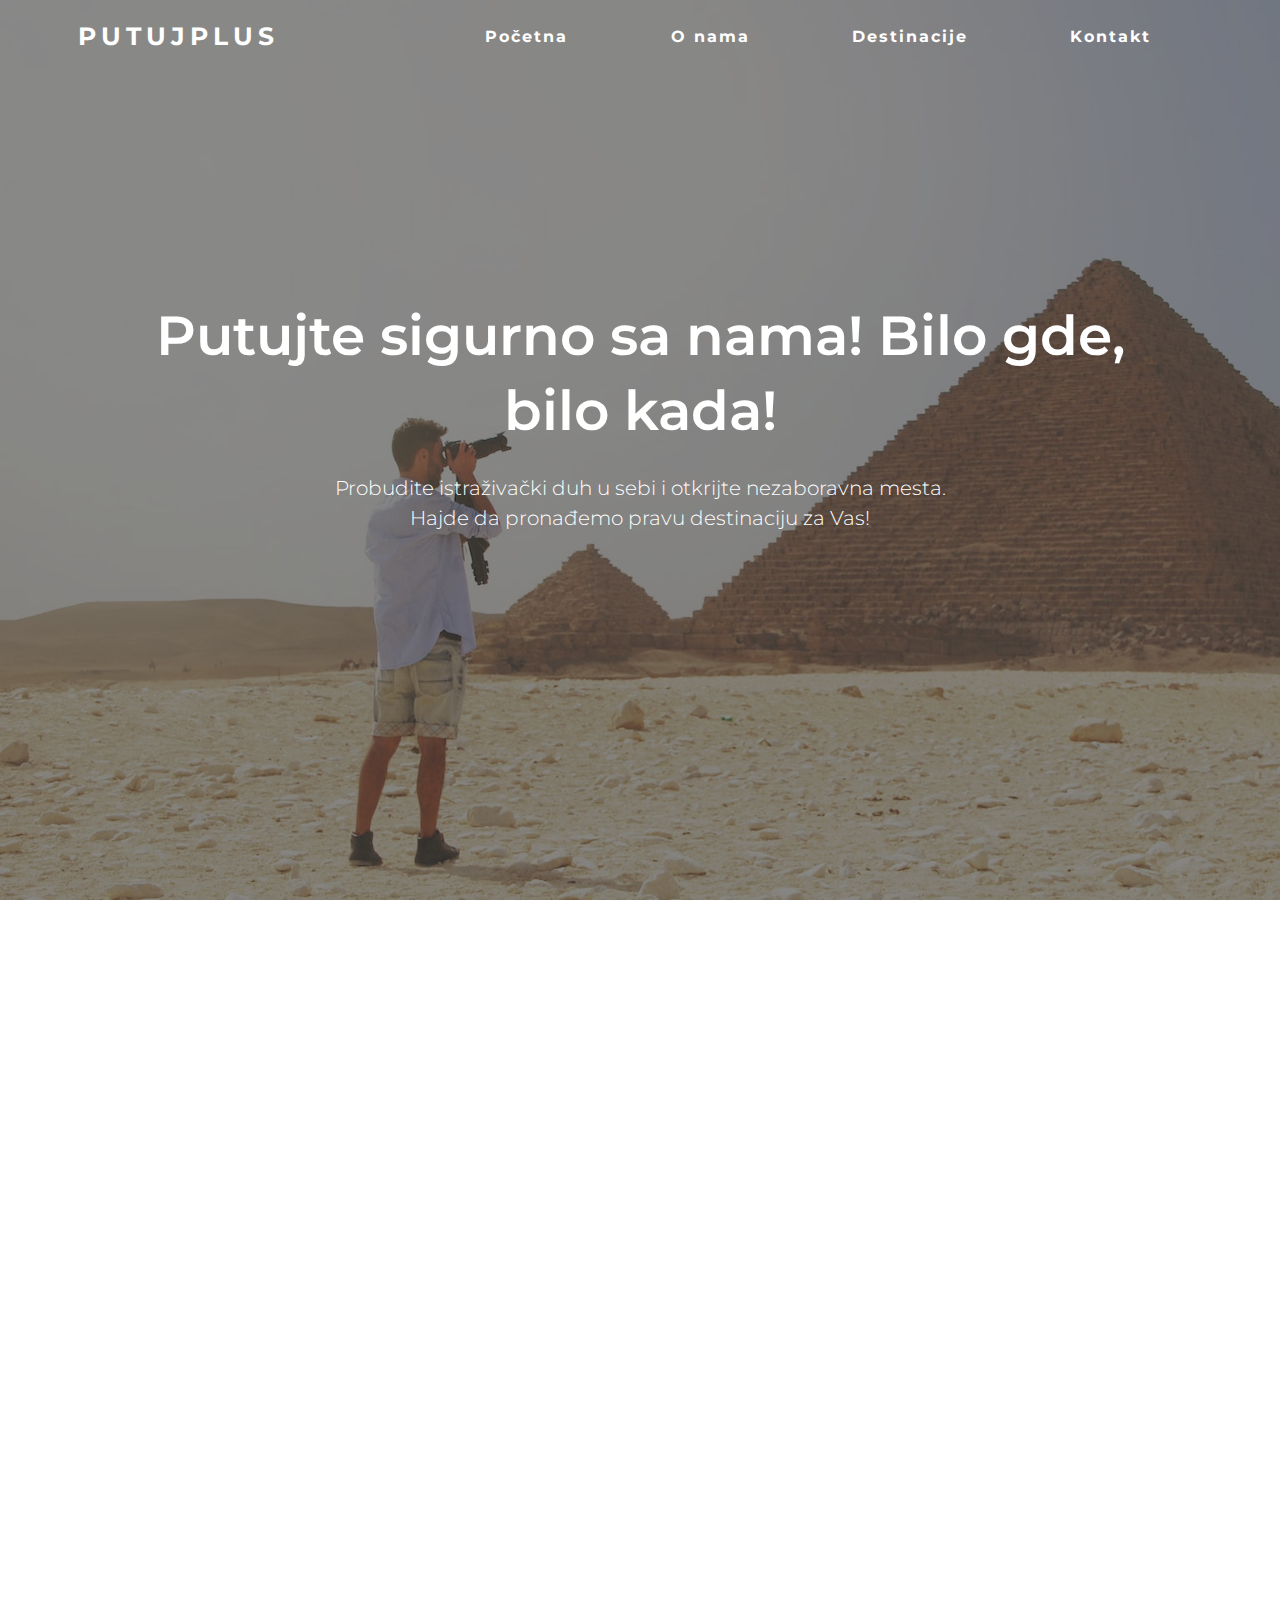
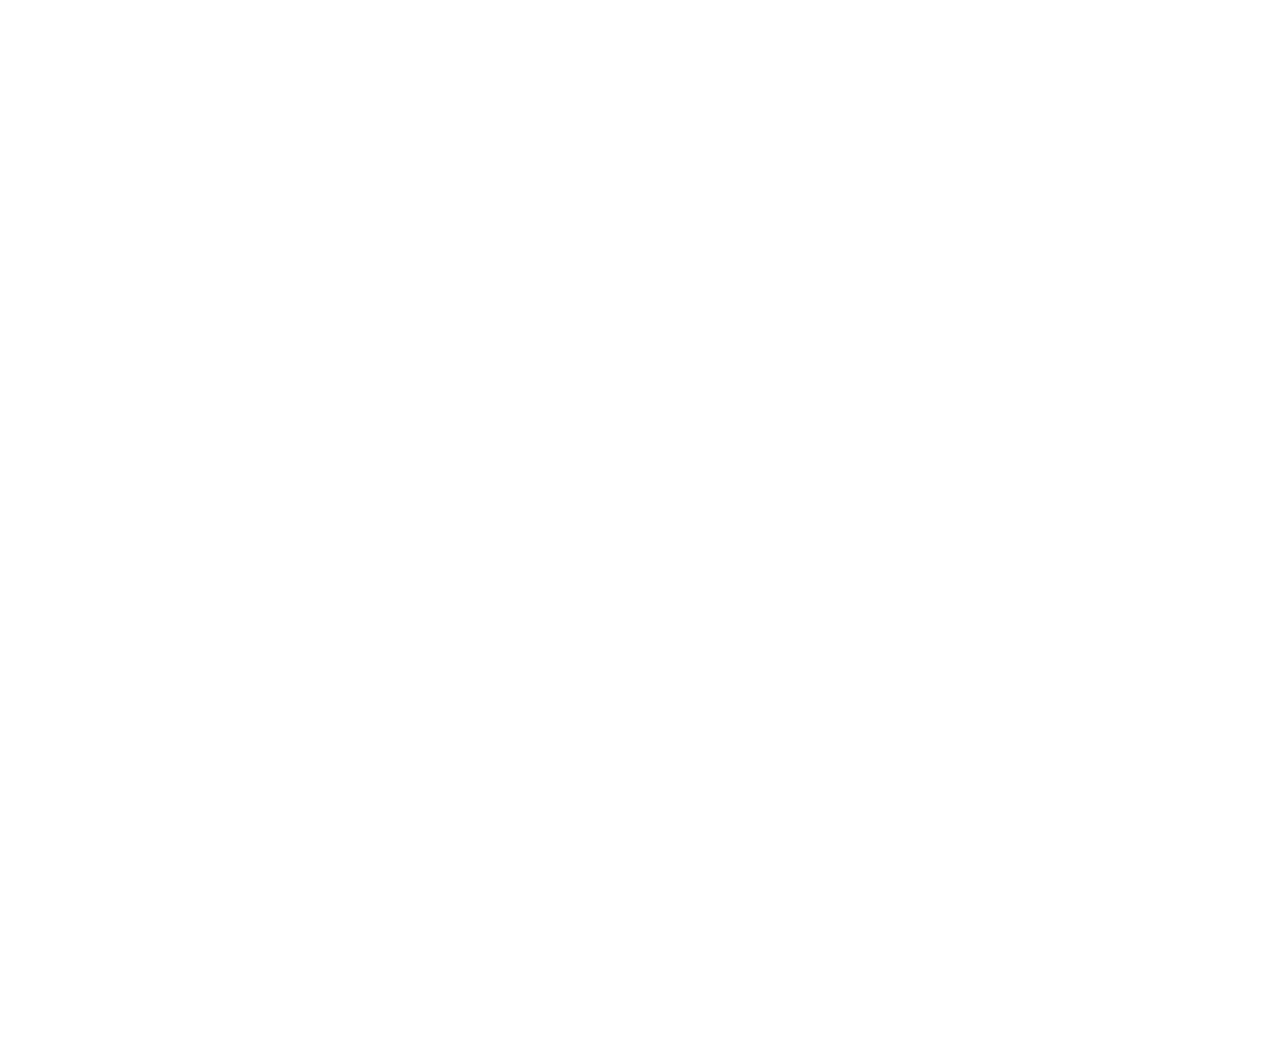
<file: index.html>
<!DOCTYPE html>
<html lang="en">
  <head>
    <meta charset="UTF-8" />
    <meta name="viewport" content="width=device-width, initial-scale=1.0" />
    <link rel="stylesheet" href="styles/glavni.css" />
    <link rel="stylesheet" href="styles/index.css" />
    <link rel="stylesheet" href="styles/mobile-devices.css" />
    <title>PutujPlus</title>
  </head>
  <body>
    <div class="landing">
      <nav>
        <div class="logo">
          <h4>PutujPlus</h4>
        </div>
        <ul class="nav-linkovi">
          <li><a href="index.html">Početna</a></li>
          <li><a href="onama.html">O nama</a></li>
          <li><a href="destinacije.html">Destinacije</a></li>
          <li><a href="kontakt.html">Kontakt</a></li>
        </ul>
        <div class="burger">
          <div class="line1"></div>
          <div class="line2"></div>
          <div class="line3"></div>
        </div>
      </nav>
      <div class="naslovi">
        <h1>
          Putujte sigurno sa nama! Bilo gde,<br class="br-active" />
          bilo kada!
        </h1>
        <h4>
          Probudite istraživački duh u sebi i otkrijte nezaboravna mesta.
          <br />Hajde da pronađemo pravu destinaciju za Vas!
        </h4>
      </div>
    </div>

    <div class="razlozi">
      <div class="naslovi">
        <h4>Posebne pogodnosti</h4>
        <h1>Pridružite nam se odmah</h1>
      </div>
      <div class="sadrzaj">
        <div class="sekcije">
          <div class="sekcija">
            <h3 id="prvi">01</h3>
            <h4>Najbolje ponude</h4>
            <h5>
              Iskoristite svaki trenutak s našim ekskluzivnim ponudama -
              putovanja iz snova po pristupačnim cenama!
            </h5>
          </div>
          <div class="sekcija">
            <h3 id="drugi">02</h3>
            <h4>Sigurnost na prvom mestu</h4>
            <h5>
              Vaša bezbednost je naš prioritet. Putujte sa mirnim srcem, uz našu
              posvećenost pružanju sigurnog i bezbrižnog iskustva.
            </h5>
          </div>
          <div class="sekcija">
            <h3 id="treci">03</h3>
            <h4>Putujte sa stilom</h4>
            <h5>
              Naša paleta luksuznih usluga omogućava vam da putujete sa stilom i
              otkrijete svet na jedinstven način.
            </h5>
          </div>
        </div>
        <div>
          <img src="slike/razlozi/razlozi2.jpg" id="druga" />
          <img src="slike/razlozi/razlozi1.jpg" id="prva" />
        </div>
      </div>
    </div>

    <div class="iskazi">
      <h1>Šta naši putnici kažu</h1>
      <div class="sekcije">
        <div class="sekcija">
          <div class="gore">
            <div class="slika">
              <img src="slike/putnici/putnik1.jpg" />
              <svg
                class="w-6 h-6 text-gray-800 dark:text-white"
                aria-hidden="true"
                xmlns="http://www.w3.org/2000/svg"
                fill="currentColor"
                viewBox="0 0 18 14"
              >
                <path
                  d="M6 0H2a2 2 0 0 0-2 2v4a2 2 0 0 0 2 2h4v1a3 3 0 0 1-3 3H2a1 1 0 0 0 0 2h1a5.006 5.006 0 0 0 5-5V2a2 2 0 0 0-2-2Zm10 0h-4a2 2 0 0 0-2 2v4a2 2 0 0 0 2 2h4v1a3 3 0 0 1-3 3h-1a1 1 0 0 0 0 2h1a5.006 5.006 0 0 0 5-5V2a2 2 0 0 0-2-2Z"
                />
              </svg>
            </div>
            <div class="podaci">
              <h4>Marko Jovanović</h4>
              <h5>Novi Sad</h5>
            </div>
          </div>
          <div class="dole">
            <p>
              Želim vam se zahvaliti na izuzetnom iskustvu koje sam imao tokom
              nedavne posete Egiptu organizovane preko vaše agencije. Vaša
              pažljiva organizacija, profesionalnost i predanost pružile su mi
              nezaboravno putovanje.
            </p>
          </div>
        </div>
        <div class="sekcija">
          <div class="gore">
            <div class="slika">
              <img src="slike/putnici/putnik2.jpg" />
              <svg
                class="w-6 h-6 text-gray-800 dark:text-white"
                aria-hidden="true"
                xmlns="http://www.w3.org/2000/svg"
                fill="currentColor"
                viewBox="0 0 18 14"
              >
                <path
                  d="M6 0H2a2 2 0 0 0-2 2v4a2 2 0 0 0 2 2h4v1a3 3 0 0 1-3 3H2a1 1 0 0 0 0 2h1a5.006 5.006 0 0 0 5-5V2a2 2 0 0 0-2-2Zm10 0h-4a2 2 0 0 0-2 2v4a2 2 0 0 0 2 2h4v1a3 3 0 0 1-3 3h-1a1 1 0 0 0 0 2h1a5.006 5.006 0 0 0 5-5V2a2 2 0 0 0-2-2Z"
                />
              </svg>
            </div>
            <div class="podaci">
              <h4>Stefan Petrovic</h4>
              <h5>Kraljevo</h5>
            </div>
          </div>
          <div class="dole">
            <p>
              Posebno bih pohvalio vašu sposobnost da prilagodite aranžmane
              prema individualnim potrebama putnika. Vaši preporučeni smeštaji,
              ture i aktivnosti bili su izvanredni. Omogućili su mi da potpuno
              uživam u lepotama Amsterdama.
            </p>
          </div>
        </div>
      </div>
    </div>

    <div class="futer">
      <h4>
        Istražite našu ponudu <br />
        <svg
          class="w-6 h-6 text-gray-800 dark:text-white"
          aria-hidden="true"
          xmlns="http://www.w3.org/2000/svg"
          fill="none"
          viewBox="0 0 20 19"
        >
          <path
            stroke="currentColor"
            stroke-linecap="round"
            stroke-linejoin="round"
            stroke-width="0.5"
            d="m9 12 5.419 3.871A1 1 0 0 0 16 15.057V2.943a1 1 0 0 0-1.581-.814L9 6m0 6V6m0 6H2a1 1 0 0 1-1-1V7a1 1 0 0 1 1-1h7m-5 6h3v5a1 1 0 0 1-1 1H5a1 1 0 0 1-1-1v-5Zm15-3a3 3 0 0 1-3 3V6a3 3 0 0 1 3 3Z"
          />
        </svg>
      </h4>
      <h5 id="futer-pasus">
        Hvala vam na poverenju koje ste nam ukazali i prilici da budemo deo
        vaših putničkih avantura. Naša misija je pružiti vam ne samo putovanje,
        već i iskustvo koje će obogatiti vaš život. Kontaktirajte nas za sledeću
        destinaciju na vašem putu otkrivanja sveta. Vaša sreća je naš uspeh.
        Putujte s nama!
      </h5>
      <div class="futer-dno">
        <div class="location">
          <h4>Kontakt</h4>
          <h5>Kneza Miloša 35, Beograd</h5>
          <h5>061/335-2478</h5>
        </div>
        <div class="social">
          <h4>Zapratite nas</h4>
          <div class="ikonice">
            <a href="https://www.facebook.com/login/">
              <svg
                class="w-6 h-6 text-gray-800 dark:text-white"
                aria-hidden="true"
                xmlns="http://www.w3.org/2000/svg"
                fill="currentColor"
                viewBox="0 0 8 19"
              >
                <path
                  fill-rule="evenodd"
                  d="M6.135 3H8V0H6.135a4.147 4.147 0 0 0-4.142 4.142V6H0v3h2v9.938h3V9h2.021l.592-3H5V3.591A.6.6 0 0 1 5.592 3h.543Z"
                  clip-rule="evenodd"
                />
              </svg>
            </a>
            <a href="https://twitter.com/i/flow/login">
              <svg
                class="w-6 h-6 text-gray-800 dark:text-white"
                aria-hidden="true"
                xmlns="http://www.w3.org/2000/svg"
                fill="none"
                viewBox="0 0 20 20"
              >
                <path
                  fill="currentColor"
                  d="M12.186 8.672 18.743.947h-2.927l-5.005 5.9-4.44-5.9H0l7.434 9.876-6.986 8.23h2.927l5.434-6.4 4.82 6.4H20L12.186 8.672Zm-2.267 2.671L8.544 9.515 3.2 2.42h2.2l4.312 5.719 1.375 1.828 5.731 7.613h-2.2l-4.699-6.237Z"
                />
              </svg>
            </a>
            <a href="https://accounts.google.com/login">
              <svg
                class="w-6 h-6 text-gray-800 dark:text-white"
                aria-hidden="true"
                xmlns="http://www.w3.org/2000/svg"
                fill="currentColor"
                viewBox="0 0 18 19"
              >
                <path
                  fill-rule="evenodd"
                  d="M8.842 18.083a8.8 8.8 0 0 1-8.65-8.948 8.841 8.841 0 0 1 8.8-8.652h.153a8.464 8.464 0 0 1 5.7 2.257l-2.193 2.038A5.27 5.27 0 0 0 9.09 3.4a5.882 5.882 0 0 0-.2 11.76h.124a5.091 5.091 0 0 0 5.248-4.057L14.3 11H9V8h8.34c.066.543.095 1.09.088 1.636-.086 5.053-3.463 8.449-8.4 8.449l-.186-.002Z"
                  clip-rule="evenodd"
                />
              </svg>
            </a>
          </div>
        </div>
      </div>
    </div>

    <script src="js/burger.js"></script>
  </body>
</html>
</file>
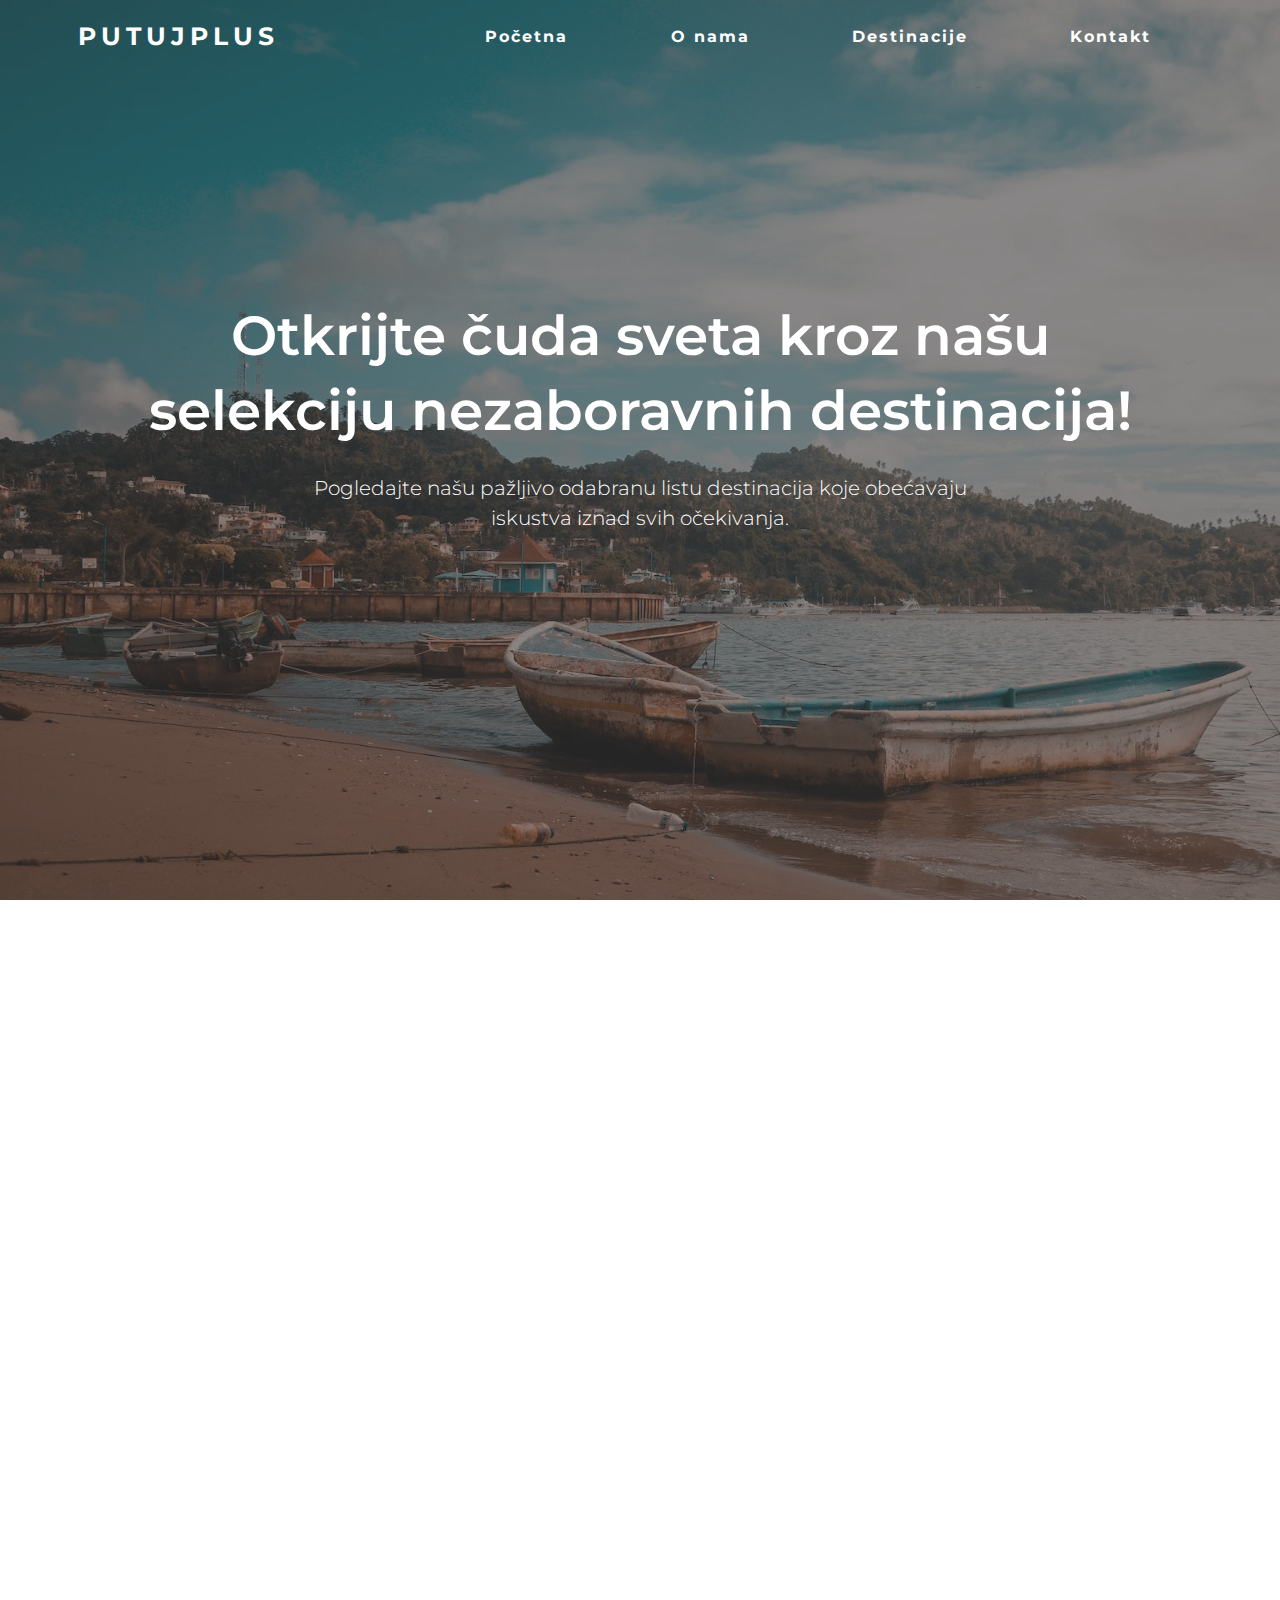
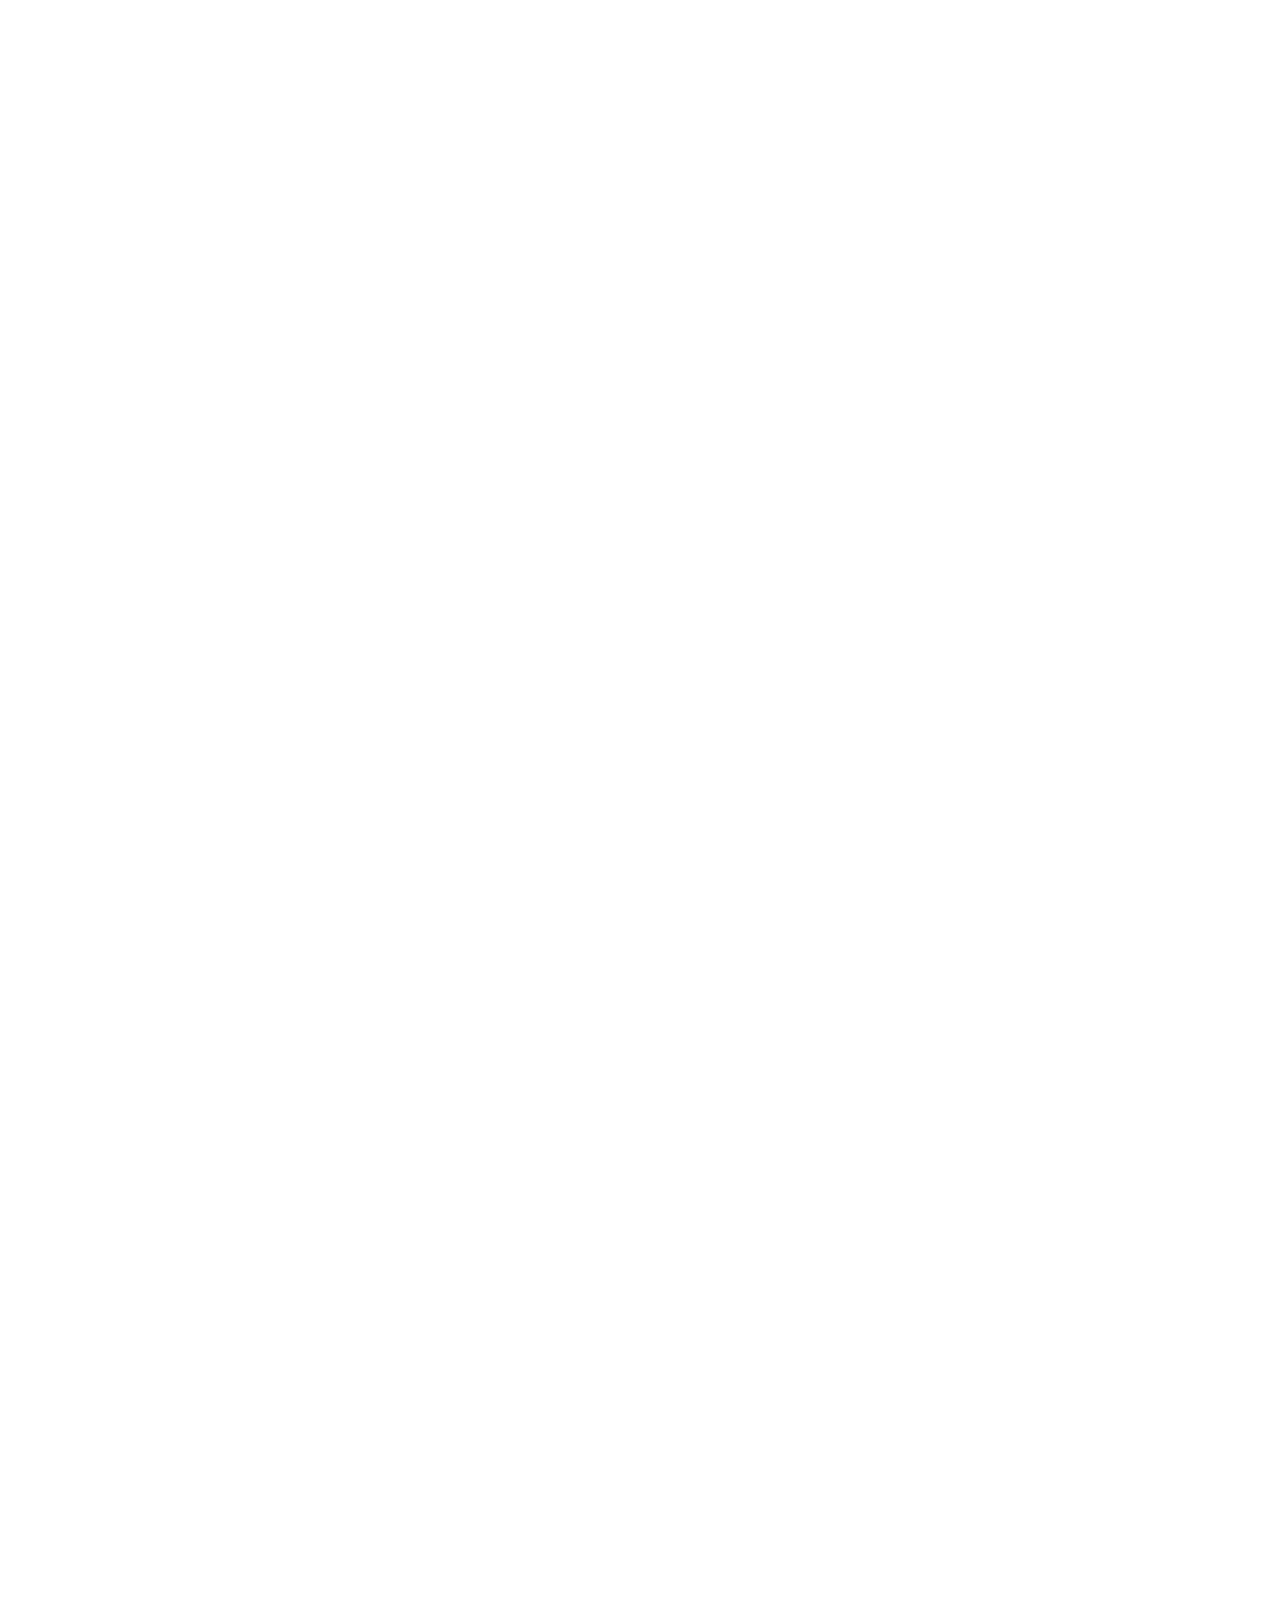
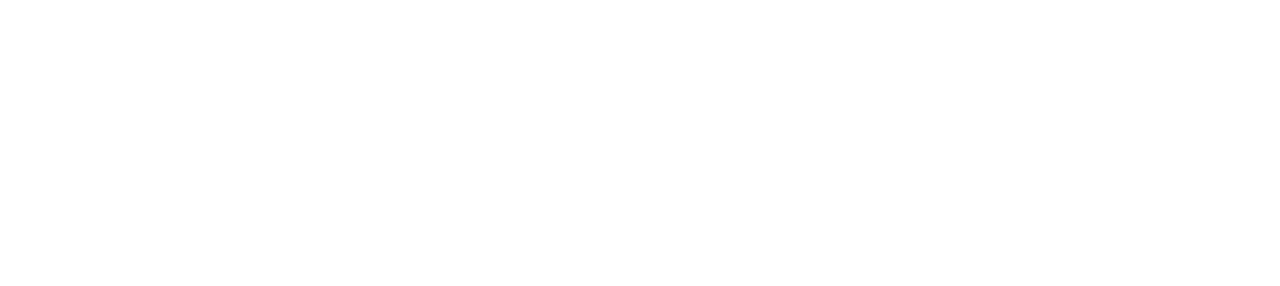
<file: destinacije.html>
<!DOCTYPE html>
<html lang="en">
  <head>
    <meta charset="UTF-8" />
    <meta name="viewport" content="width=device-width, initial-scale=1.0" />
    <link rel="stylesheet" href="styles/glavni.css" />
    <link rel="stylesheet" href="styles/destinacije.css" />
    <link rel="stylesheet" href="styles/mobile-devices.css" />

    <!-- Magnific Popup core CSS file -->
    <link rel="stylesheet" href="magnific-popup/magnific-popup.css" />
    <title>PutujPlus</title>
  </head>
  <body>
    <div class="destinacije">
      <nav>
        <div class="logo">
          <h4>PutujPlus</h4>
        </div>
        <ul class="nav-linkovi">
          <li><a href="index.html">Početna</a></li>
          <li><a href="onama.html">O nama</a></li>
          <li><a href="destinacije.html">Destinacije</a></li>
          <li><a href="kontakt.html">Kontakt</a></li>
        </ul>
        <div class="burger">
          <div class="line1"></div>
          <div class="line2"></div>
          <div class="line3"></div>
        </div>
      </nav>
      <div class="naslovi">
        <h1>
          Otkrijte čuda sveta kroz našu <br />
          selekciju nezaboravnih destinacija!
        </h1>
        <h4>
          Pogledajte našu pažljivo odabranu listu destinacija koje obećavaju
          <br />
          iskustva iznad svih očekivanja.
        </h4>
      </div>
    </div>

    <div class="kartice">
      <div class="naslovi">
        <h4>Istražite</h4>
        <h1>Širok izbor destinacija</h1>
      </div>
      <div class="sekcije">
        <div class="sekcija">
          <div>
            <img src="slike/destinacije/lisabon.jpg" />
            <h4>Lisabon</h4>
            <div class="drzava">
              <svg
                class="w-6 h-6 text-gray-800 dark:text-white"
                aria-hidden="true"
                xmlns="http://www.w3.org/2000/svg"
                fill="none"
                viewBox="0 0 17 21"
              >
                <g
                  stroke="currentColor"
                  stroke-linecap="round"
                  stroke-linejoin="round"
                  stroke-width="0.5"
                >
                  <path d="M8 12a3 3 0 1 0 0-6 3 3 0 0 0 0 6Z" />
                  <path
                    d="M13.8 12.938h-.01a7 7 0 1 0-11.465.144h-.016l.141.17c.1.128.2.252.3.372L8 20l5.13-6.248c.193-.209.373-.429.54-.66l.13-.154Z"
                  />
                </g>
              </svg>
              <h5>Portugal</h5>
            </div>
            <div class="cena">
              <h3>589€</h3>
              <a href="#destinacija-popup" class="open-popup-link">Rezerviši</a>
            </div>
          </div>
        </div>
        <div class="sekcija">
          <div>
            <img src="slike/destinacije/atina.jpg" />
            <h4>Atina</h4>
            <div class="drzava">
              <svg
                class="w-6 h-6 text-gray-800 dark:text-white"
                aria-hidden="true"
                xmlns="http://www.w3.org/2000/svg"
                fill="none"
                viewBox="0 0 17 21"
              >
                <g
                  stroke="currentColor"
                  stroke-linecap="round"
                  stroke-linejoin="round"
                  stroke-width="0.5"
                >
                  <path d="M8 12a3 3 0 1 0 0-6 3 3 0 0 0 0 6Z" />
                  <path
                    d="M13.8 12.938h-.01a7 7 0 1 0-11.465.144h-.016l.141.17c.1.128.2.252.3.372L8 20l5.13-6.248c.193-.209.373-.429.54-.66l.13-.154Z"
                  />
                </g>
              </svg>
              <h5>Grčka</h5>
            </div>
            <div class="cena">
              <h3>349€</h3>
              <a href="#destinacija-popup" class="open-popup-link">Rezerviši</a>
            </div>
          </div>
        </div>
        <div class="sekcija">
          <div>
            <img src="slike/destinacije/havana.jpg" />
            <h4>Havana</h4>
            <div class="drzava">
              <svg
                class="w-6 h-6 text-gray-800 dark:text-white"
                aria-hidden="true"
                xmlns="http://www.w3.org/2000/svg"
                fill="none"
                viewBox="0 0 17 21"
              >
                <g
                  stroke="currentColor"
                  stroke-linecap="round"
                  stroke-linejoin="round"
                  stroke-width="0.5"
                >
                  <path d="M8 12a3 3 0 1 0 0-6 3 3 0 0 0 0 6Z" />
                  <path
                    d="M13.8 12.938h-.01a7 7 0 1 0-11.465.144h-.016l.141.17c.1.128.2.252.3.372L8 20l5.13-6.248c.193-.209.373-.429.54-.66l.13-.154Z"
                  />
                </g>
              </svg>
              <h5>Kuba</h5>
            </div>
            <div class="cena">
              <h3>1293€</h3>
              <a href="#destinacija-popup" class="open-popup-link">Rezerviši</a>
            </div>
          </div>
        </div>
        <div class="sekcija">
          <div>
            <img src="slike/destinacije/kairo.jpg" />
            <h4>Kairo</h4>
            <div class="drzava">
              <svg
                class="w-6 h-6 text-gray-800 dark:text-white"
                aria-hidden="true"
                xmlns="http://www.w3.org/2000/svg"
                fill="none"
                viewBox="0 0 17 21"
              >
                <g
                  stroke="currentColor"
                  stroke-linecap="round"
                  stroke-linejoin="round"
                  stroke-width="0.5"
                >
                  <path d="M8 12a3 3 0 1 0 0-6 3 3 0 0 0 0 6Z" />
                  <path
                    d="M13.8 12.938h-.01a7 7 0 1 0-11.465.144h-.016l.141.17c.1.128.2.252.3.372L8 20l5.13-6.248c.193-.209.373-.429.54-.66l.13-.154Z"
                  />
                </g>
              </svg>
              <h5>Egipat</h5>
            </div>
            <div class="cena">
              <h3>630€</h3>
              <a href="#destinacija-popup" class="open-popup-link">Rezerviši</a>
            </div>
          </div>
        </div>
        <div class="sekcija">
          <div>
            <img src="slike/destinacije/moskva.jpg" />
            <h4>Moskva</h4>
            <div class="drzava">
              <svg
                class="w-6 h-6 text-gray-800 dark:text-white"
                aria-hidden="true"
                xmlns="http://www.w3.org/2000/svg"
                fill="none"
                viewBox="0 0 17 21"
              >
                <g
                  stroke="currentColor"
                  stroke-linecap="round"
                  stroke-linejoin="round"
                  stroke-width="0.5"
                >
                  <path d="M8 12a3 3 0 1 0 0-6 3 3 0 0 0 0 6Z" />
                  <path
                    d="M13.8 12.938h-.01a7 7 0 1 0-11.465.144h-.016l.141.17c.1.128.2.252.3.372L8 20l5.13-6.248c.193-.209.373-.429.54-.66l.13-.154Z"
                  />
                </g>
              </svg>
              <h5>Rusija</h5>
            </div>
            <div class="cena">
              <h3>1719€</h3>
              <a href="#destinacija-popup" class="open-popup-link">Rezerviši</a>
            </div>
          </div>
        </div>
        <div class="sekcija">
          <div>
            <img src="slike/destinacije/njudelhi.jpg" />
            <h4>Nju Delhi</h4>
            <div class="drzava">
              <svg
                class="w-6 h-6 text-gray-800 dark:text-white"
                aria-hidden="true"
                xmlns="http://www.w3.org/2000/svg"
                fill="none"
                viewBox="0 0 17 21"
              >
                <g
                  stroke="currentColor"
                  stroke-linecap="round"
                  stroke-linejoin="round"
                  stroke-width="0.5"
                >
                  <path d="M8 12a3 3 0 1 0 0-6 3 3 0 0 0 0 6Z" />
                  <path
                    d="M13.8 12.938h-.01a7 7 0 1 0-11.465.144h-.016l.141.17c.1.128.2.252.3.372L8 20l5.13-6.248c.193-.209.373-.429.54-.66l.13-.154Z"
                  />
                </g>
              </svg>
              <h5>Indija</h5>
            </div>
            <div class="cena">
              <h3>2099€</h3>
              <a href="#destinacija-popup" class="open-popup-link">Rezerviši</a>
            </div>
          </div>
        </div>
        <div class="sekcija">
          <div>
            <img src="slike/destinacije/njujork.jpg" />
            <h4>Nju Jork</h4>
            <div class="drzava">
              <svg
                class="w-6 h-6 text-gray-800 dark:text-white"
                aria-hidden="true"
                xmlns="http://www.w3.org/2000/svg"
                fill="none"
                viewBox="0 0 17 21"
              >
                <g
                  stroke="currentColor"
                  stroke-linecap="round"
                  stroke-linejoin="round"
                  stroke-width="0.5"
                >
                  <path d="M8 12a3 3 0 1 0 0-6 3 3 0 0 0 0 6Z" />
                  <path
                    d="M13.8 12.938h-.01a7 7 0 1 0-11.465.144h-.016l.141.17c.1.128.2.252.3.372L8 20l5.13-6.248c.193-.209.373-.429.54-.66l.13-.154Z"
                  />
                </g>
              </svg>
              <h5>USA</h5>
            </div>
            <div class="cena">
              <h3>1649€</h3>
              <a href="#destinacija-popup" class="open-popup-link">Rezerviši</a>
            </div>
          </div>
        </div>
        <div class="sekcija">
          <div>
            <img src="slike/destinacije/peking.jpg" />
            <h4>Peking</h4>
            <div class="drzava">
              <svg
                class="w-6 h-6 text-gray-800 dark:text-white"
                aria-hidden="true"
                xmlns="http://www.w3.org/2000/svg"
                fill="none"
                viewBox="0 0 17 21"
              >
                <g
                  stroke="currentColor"
                  stroke-linecap="round"
                  stroke-linejoin="round"
                  stroke-width="0.5"
                >
                  <path d="M8 12a3 3 0 1 0 0-6 3 3 0 0 0 0 6Z" />
                  <path
                    d="M13.8 12.938h-.01a7 7 0 1 0-11.465.144h-.016l.141.17c.1.128.2.252.3.372L8 20l5.13-6.248c.193-.209.373-.429.54-.66l.13-.154Z"
                  />
                </g>
              </svg>
              <h5>Kina</h5>
            </div>
            <div class="cena">
              <h3>810€</h3>
              <a href="#destinacija-popup" class="open-popup-link">Rezerviši</a>
            </div>
          </div>
        </div>
        <div class="sekcija">
          <div>
            <img src="slike/destinacije/rim.jpg" />
            <h4>Rim</h4>
            <div class="drzava">
              <svg
                class="w-6 h-6 text-gray-800 dark:text-white"
                aria-hidden="true"
                xmlns="http://www.w3.org/2000/svg"
                fill="none"
                viewBox="0 0 17 21"
              >
                <g
                  stroke="currentColor"
                  stroke-linecap="round"
                  stroke-linejoin="round"
                  stroke-width="0.5"
                >
                  <path d="M8 12a3 3 0 1 0 0-6 3 3 0 0 0 0 6Z" />
                  <path
                    d="M13.8 12.938h-.01a7 7 0 1 0-11.465.144h-.016l.141.17c.1.128.2.252.3.372L8 20l5.13-6.248c.193-.209.373-.429.54-.66l.13-.154Z"
                  />
                </g>
              </svg>
              <h5>Italija</h5>
            </div>
            <div class="cena">
              <h3>219€</h3>
              <a href="#destinacija-popup" class="open-popup-link">Rezerviši</a>
            </div>
          </div>
        </div>
      </div>
    </div>

    <div id="destinacija-popup" class="white-popup mfp-hide">
      <h1>Rezervacija putovanja</h1>
      <div class="upit">
        <div class="brOsoba">
          <h4>Broj osoba:</h4>
          <input
            type="range"
            min="1"
            max="10"
            value="1"
            class="slider"
            id="myRange"
            onChange="prikaziOsobe()"
          />
          <h5 class="tekstOsobe">1</h5>
        </div>
        <div class="datumOd">
          <h4>Datum od:</h4>
          <input type="date" id="datumod" name="datumod" />
        </div>
        <div class="datumDo">
          <h4>Datum do:</h4>
          <input type="date" id="datumdo" name="datumdo" />
        </div>
        <h5 class="tekstZahvale"></h5>
        <button onClick="zahvaliSe()">Rezerviši</button>
      </div>
    </div>

    <div class="futer">
      <h4>
        Istražite našu ponudu <br />
        <svg
          class="w-6 h-6 text-gray-800 dark:text-white"
          aria-hidden="true"
          xmlns="http://www.w3.org/2000/svg"
          fill="none"
          viewBox="0 0 20 19"
        >
          <path
            stroke="currentColor"
            stroke-linecap="round"
            stroke-linejoin="round"
            stroke-width="0.5"
            d="m9 12 5.419 3.871A1 1 0 0 0 16 15.057V2.943a1 1 0 0 0-1.581-.814L9 6m0 6V6m0 6H2a1 1 0 0 1-1-1V7a1 1 0 0 1 1-1h7m-5 6h3v5a1 1 0 0 1-1 1H5a1 1 0 0 1-1-1v-5Zm15-3a3 3 0 0 1-3 3V6a3 3 0 0 1 3 3Z"
          />
        </svg>
      </h4>
      <h5 id="futer-pasus">
        Hvala vam na poverenju koje ste nam ukazali i prilici da budemo deo
        vaših putničkih avantura. Naša misija je pružiti vam ne samo putovanje,
        već i iskustvo koje će obogatiti vaš život. Kontaktirajte nas za sledeću
        destinaciju na vašem putu otkrivanja sveta. Vaša sreća je naš uspeh.
        Putujte s nama!
      </h5>
      <div class="futer-dno">
        <div class="location">
          <h4>Kontakt</h4>
          <h5>Kneza Miloša 35, Beograd</h5>
          <h5>061/335-2478</h5>
        </div>
        <div class="social">
          <h4>Zapratite nas</h4>
          <div class="ikonice">
            <a href="https://www.facebook.com/login/">
              <svg
                class="w-6 h-6 text-gray-800 dark:text-white"
                aria-hidden="true"
                xmlns="http://www.w3.org/2000/svg"
                fill="currentColor"
                viewBox="0 0 8 19"
              >
                <path
                  fill-rule="evenodd"
                  d="M6.135 3H8V0H6.135a4.147 4.147 0 0 0-4.142 4.142V6H0v3h2v9.938h3V9h2.021l.592-3H5V3.591A.6.6 0 0 1 5.592 3h.543Z"
                  clip-rule="evenodd"
                />
              </svg>
            </a>
            <a href="https://twitter.com/i/flow/login">
              <svg
                class="w-6 h-6 text-gray-800 dark:text-white"
                aria-hidden="true"
                xmlns="http://www.w3.org/2000/svg"
                fill="none"
                viewBox="0 0 20 20"
              >
                <path
                  fill="currentColor"
                  d="M12.186 8.672 18.743.947h-2.927l-5.005 5.9-4.44-5.9H0l7.434 9.876-6.986 8.23h2.927l5.434-6.4 4.82 6.4H20L12.186 8.672Zm-2.267 2.671L8.544 9.515 3.2 2.42h2.2l4.312 5.719 1.375 1.828 5.731 7.613h-2.2l-4.699-6.237Z"
                />
              </svg>
            </a>
            <a href="https://accounts.google.com/login">
              <svg
                class="w-6 h-6 text-gray-800 dark:text-white"
                aria-hidden="true"
                xmlns="http://www.w3.org/2000/svg"
                fill="currentColor"
                viewBox="0 0 18 19"
              >
                <path
                  fill-rule="evenodd"
                  d="M8.842 18.083a8.8 8.8 0 0 1-8.65-8.948 8.841 8.841 0 0 1 8.8-8.652h.153a8.464 8.464 0 0 1 5.7 2.257l-2.193 2.038A5.27 5.27 0 0 0 9.09 3.4a5.882 5.882 0 0 0-.2 11.76h.124a5.091 5.091 0 0 0 5.248-4.057L14.3 11H9V8h8.34c.066.543.095 1.09.088 1.636-.086 5.053-3.463 8.449-8.4 8.449l-.186-.002Z"
                  clip-rule="evenodd"
                />
              </svg>
            </a>
          </div>
        </div>
      </div>
    </div>

    <script src="js/burger.js"></script>

    <!-- jQuery 1.7.2+ or Zepto.js 1.0+ -->
    <script src="//ajax.googleapis.com/ajax/libs/jquery/1.9.1/jquery.min.js"></script>

    <!-- Magnific Popup core JS file -->
    <script src="magnific-popup/jquery.magnific-popup.js"></script>
    <script src="js/destinacije-popup.js"></script>
  </body>
</html>
</file>
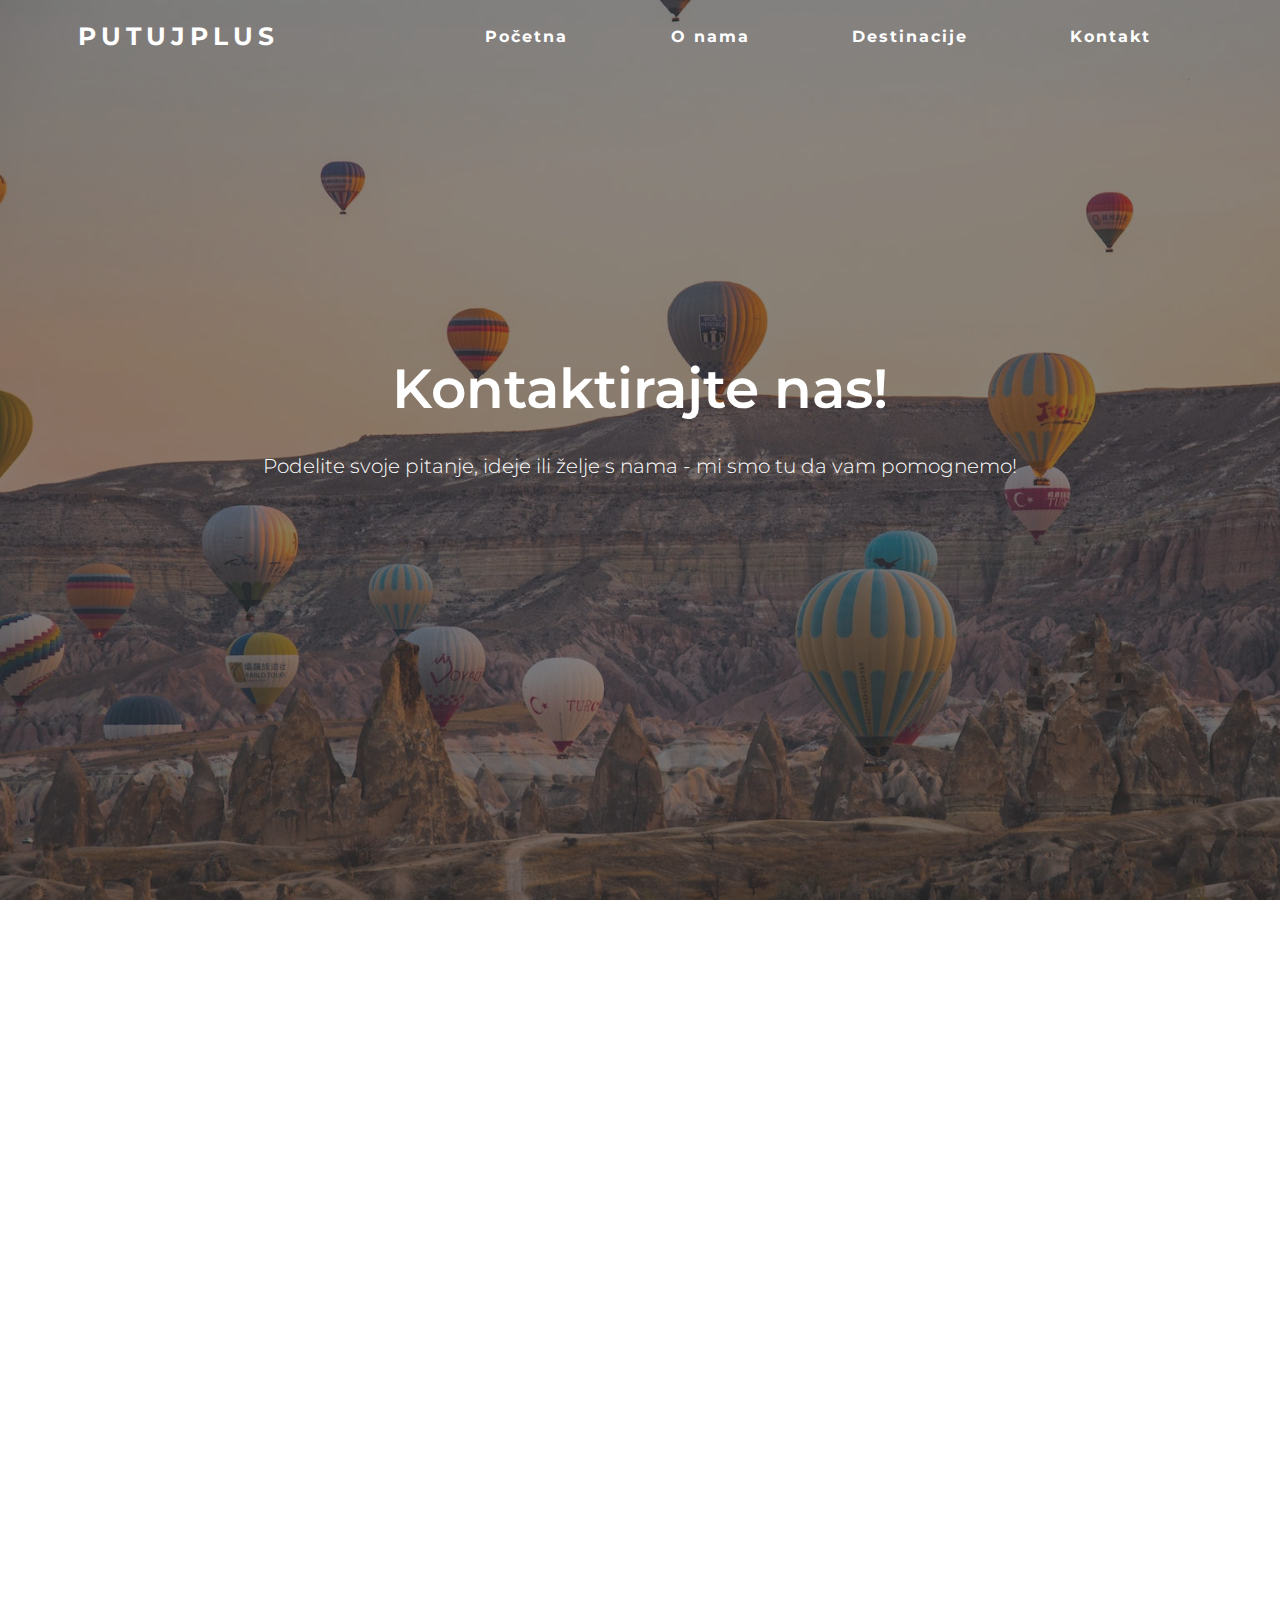
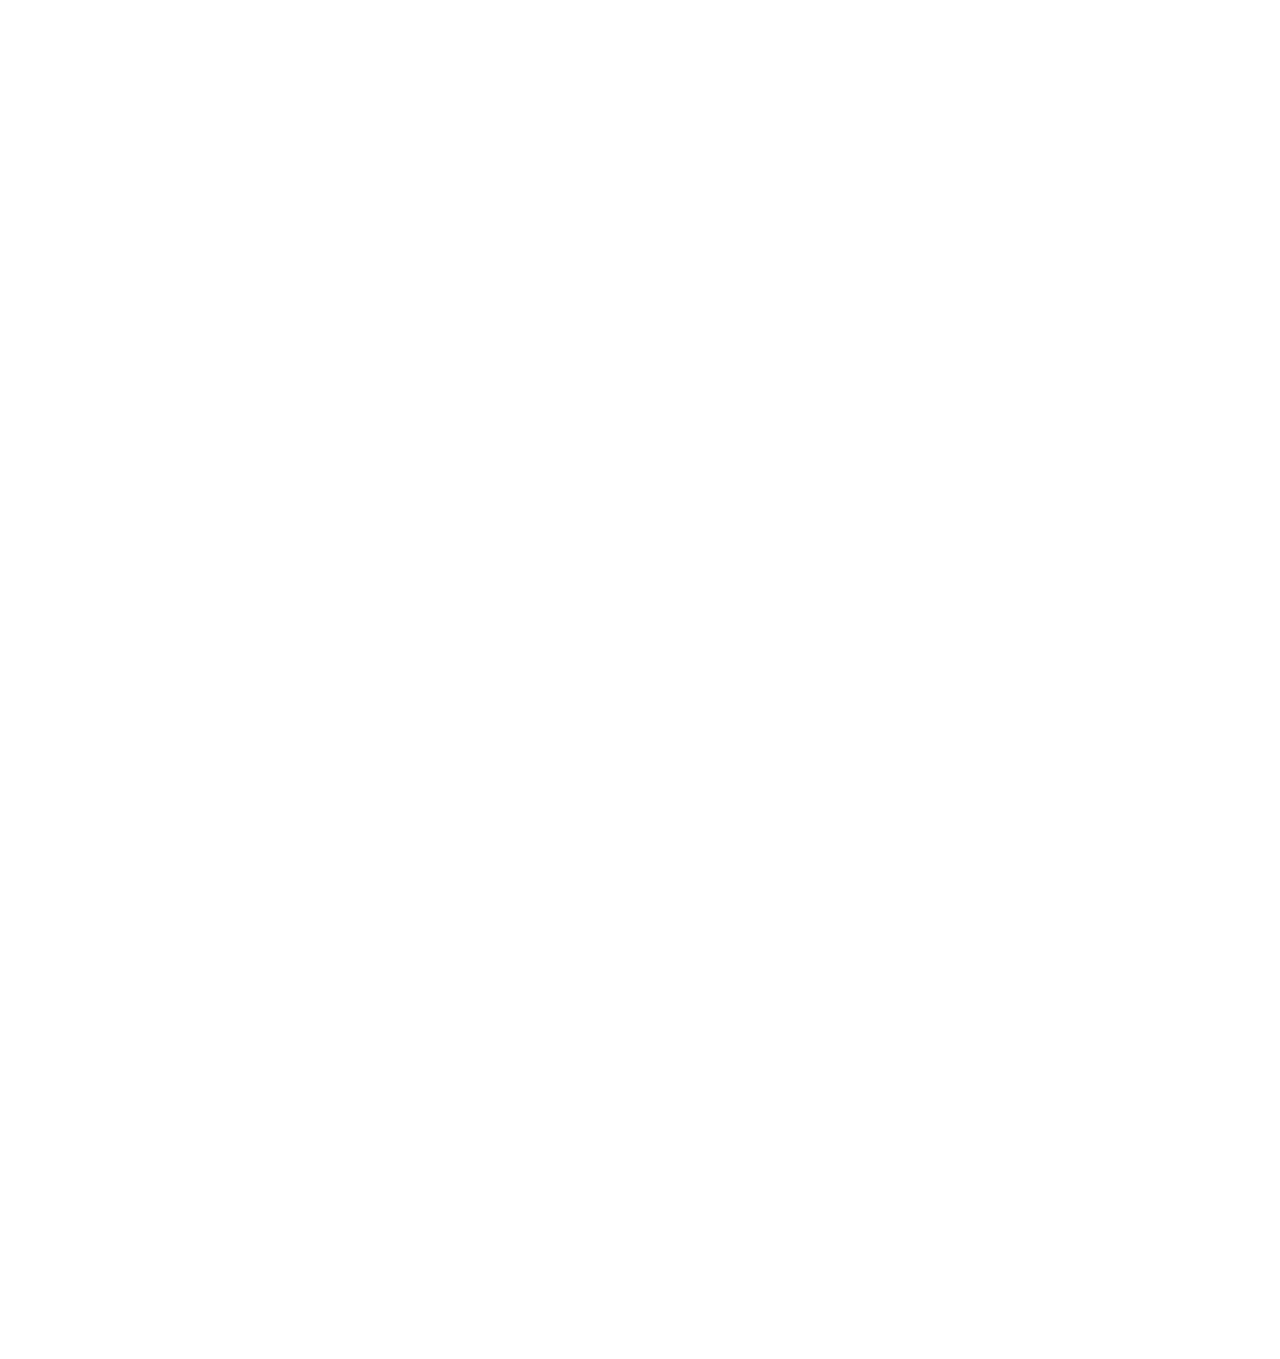
<file: kontakt.html>
<!DOCTYPE html>
<html lang="en">
  <head>
    <meta charset="UTF-8" />
    <meta name="viewport" content="width=device-width, initial-scale=1.0" />
    <link rel="stylesheet" href="styles/glavni.css" />
    <link rel="stylesheet" href="styles/kontakt.css" />
    <link rel="stylesheet" href="styles/mobile-devices.css" />
    <title>PutujPlus</title>
  </head>
  <body>
    <div class="kontakt">
      <nav>
        <div class="logo">
          <h4>PutujPlus</h4>
        </div>
        <ul class="nav-linkovi">
          <li><a href="index.html">Početna</a></li>
          <li><a href="onama.html">O nama</a></li>
          <li><a href="destinacije.html">Destinacije</a></li>
          <li><a href="kontakt.html">Kontakt</a></li>
        </ul>
        <div class="burger">
          <div class="line1"></div>
          <div class="line2"></div>
          <div class="line3"></div>
        </div>
      </nav>
      <div class="naslovi">
        <h1>Kontaktirajte nas!</h1>
        <h4>
          Podelite svoje pitanje, ideje ili želje s nama - mi smo tu da vam
          pomognemo!
        </h4>
      </div>
    </div>

    <div class="lokacija">
      <div class="mapa">
        <iframe
          src="https://www.google.com/maps/embed?pb=!1m18!1m12!1m3!1d2830.750845222307!2d20.4615183!3d44.806266099999995!2m3!1f0!2f0!3f0!3m2!1i1024!2i768!4f13.1!3m3!1m2!1s0x475a7aa8695c7fb9%3A0x47b9993146a1410f!2z0JrQvdC10LfQsCDQnNC40LvQvtGI0LAgMzUsINCR0LXQvtCz0YDQsNC0!5e0!3m2!1ssr!2srs!4v1699995410161!5m2!1ssr!2srs"
          width="600"
          height="450"
          style="border: 0"
          allowfullscreen=""
          loading="lazy"
          referrerpolicy="no-referrer-when-downgrade"
        ></iframe>
      </div>
      <div class="sadrzaj">
        <h1>Pronađite nas na mapi!</h1>
        <p>
          Zajedno ćemo istražiti svet. Pratite put do naše agencije na mapi, gde
          se susreću avantura i gostoprimstvo.
        </p>
      </div>
    </div>

    <div class="forma">
      <h1>Pošaljite nam poruku!</h1>

      <form action="">
        <label for="imeiprezime"
          >Ime i prezime<span class="zvezdica">*</span></label
        >
        <input type="text" id="imeiprezime" required autocomplete="off" />
        <label for="email">E-mail adresa<span class="zvezdica">*</span></label>
        <input
          type="email"
          name="email"
          id="email"
          required
          autocomplete="off"
        />
        <label for="poruka">Poruka<span class="zvezdica">*</span></label>
        <textarea
          name="poruka"
          id="poruka"
          cols="50"
          rows="10"
          required
          autocomplete="off"
        ></textarea>
        <div class="radioDugmad">
          <p>Pol<span class="zvezdica">*</span></p>
          <div class="radioDugme">
            <input type="radio" name="pol" id="muski" required />
            <label for="muski" class="radio-label">Muški</label>
          </div>
          <div class="radioDugme">
            <input type="radio" name="pol" id="zenski" required />
            <label for="zenski" class="radio-label">Ženski</label>
          </div>
        </div>
        <h5></h5>
        <button class="dugme">Pošalji</button>
      </form>
    </div>

    <div class="futer">
      <h4>
        Istražite našu ponudu <br />
        <svg
          class="w-6 h-6 text-gray-800 dark:text-white"
          aria-hidden="true"
          xmlns="http://www.w3.org/2000/svg"
          fill="none"
          viewBox="0 0 20 19"
        >
          <path
            stroke="currentColor"
            stroke-linecap="round"
            stroke-linejoin="round"
            stroke-width="0.5"
            d="m9 12 5.419 3.871A1 1 0 0 0 16 15.057V2.943a1 1 0 0 0-1.581-.814L9 6m0 6V6m0 6H2a1 1 0 0 1-1-1V7a1 1 0 0 1 1-1h7m-5 6h3v5a1 1 0 0 1-1 1H5a1 1 0 0 1-1-1v-5Zm15-3a3 3 0 0 1-3 3V6a3 3 0 0 1 3 3Z"
          />
        </svg>
      </h4>
      <h5 id="futer-pasus">
        Hvala vam na poverenju koje ste nam ukazali i prilici da budemo deo
        vaših putničkih avantura. Naša misija je pružiti vam ne samo putovanje,
        već i iskustvo koje će obogatiti vaš život. Kontaktirajte nas za sledeću
        destinaciju na vašem putu otkrivanja sveta. Vaša sreća je naš uspeh.
        Putujte s nama!
      </h5>
      <div class="futer-dno">
        <div class="location">
          <h4>Kontakt</h4>
          <h5>Kneza Miloša 35, Beograd</h5>
          <h5>061/335-2478</h5>
        </div>
        <div class="social">
          <h4>Zapratite nas</h4>
          <div class="ikonice">
            <a href="https://www.facebook.com/login/">
              <svg
                class="w-6 h-6 text-gray-800 dark:text-white"
                aria-hidden="true"
                xmlns="http://www.w3.org/2000/svg"
                fill="currentColor"
                viewBox="0 0 8 19"
              >
                <path
                  fill-rule="evenodd"
                  d="M6.135 3H8V0H6.135a4.147 4.147 0 0 0-4.142 4.142V6H0v3h2v9.938h3V9h2.021l.592-3H5V3.591A.6.6 0 0 1 5.592 3h.543Z"
                  clip-rule="evenodd"
                />
              </svg>
            </a>
            <a href="https://twitter.com/i/flow/login">
              <svg
                class="w-6 h-6 text-gray-800 dark:text-white"
                aria-hidden="true"
                xmlns="http://www.w3.org/2000/svg"
                fill="none"
                viewBox="0 0 20 20"
              >
                <path
                  fill="currentColor"
                  d="M12.186 8.672 18.743.947h-2.927l-5.005 5.9-4.44-5.9H0l7.434 9.876-6.986 8.23h2.927l5.434-6.4 4.82 6.4H20L12.186 8.672Zm-2.267 2.671L8.544 9.515 3.2 2.42h2.2l4.312 5.719 1.375 1.828 5.731 7.613h-2.2l-4.699-6.237Z"
                />
              </svg>
            </a>
            <a href="https://accounts.google.com/login">
              <svg
                class="w-6 h-6 text-gray-800 dark:text-white"
                aria-hidden="true"
                xmlns="http://www.w3.org/2000/svg"
                fill="currentColor"
                viewBox="0 0 18 19"
              >
                <path
                  fill-rule="evenodd"
                  d="M8.842 18.083a8.8 8.8 0 0 1-8.65-8.948 8.841 8.841 0 0 1 8.8-8.652h.153a8.464 8.464 0 0 1 5.7 2.257l-2.193 2.038A5.27 5.27 0 0 0 9.09 3.4a5.882 5.882 0 0 0-.2 11.76h.124a5.091 5.091 0 0 0 5.248-4.057L14.3 11H9V8h8.34c.066.543.095 1.09.088 1.636-.086 5.053-3.463 8.449-8.4 8.449l-.186-.002Z"
                  clip-rule="evenodd"
                />
              </svg>
            </a>
          </div>
        </div>
      </div>
    </div>

    <script src="js/burger.js"></script>
    <script src="js/napredna-validacija.js"></script>
  </body>
</html>
</file>
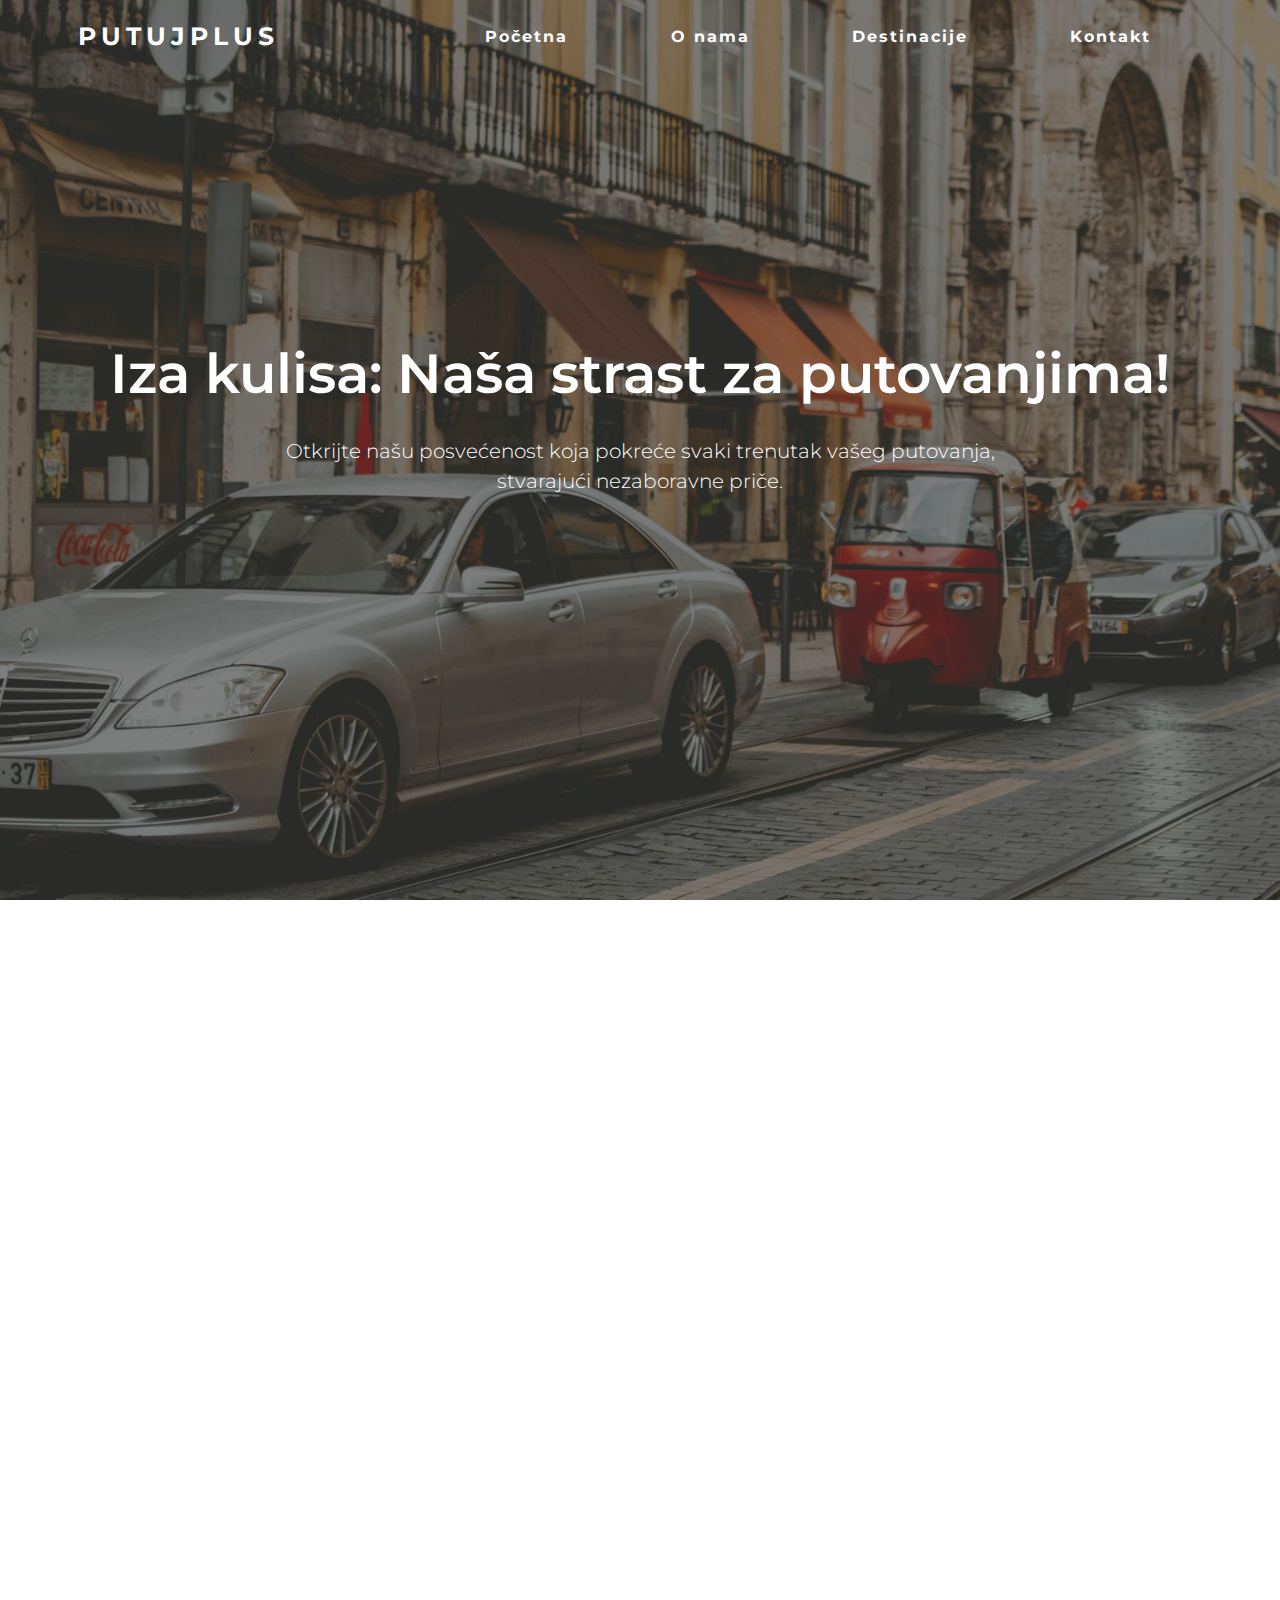
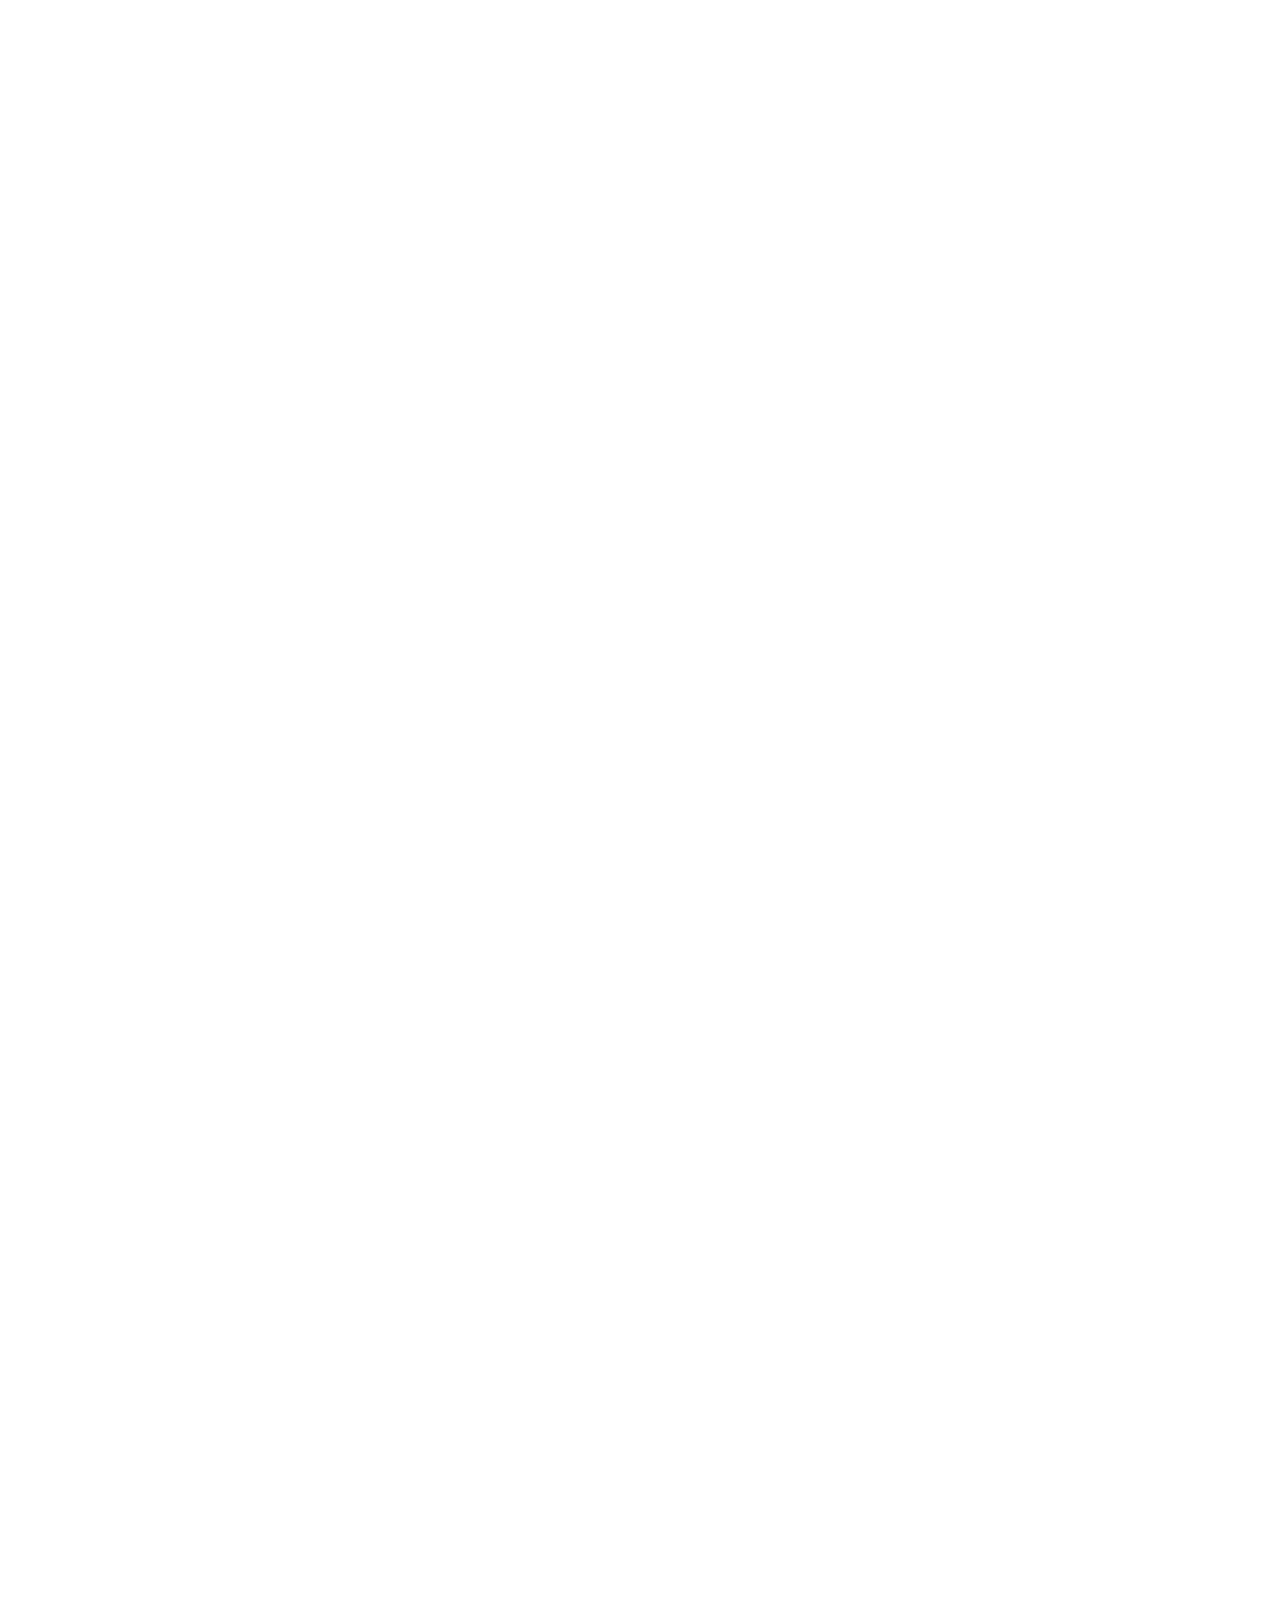
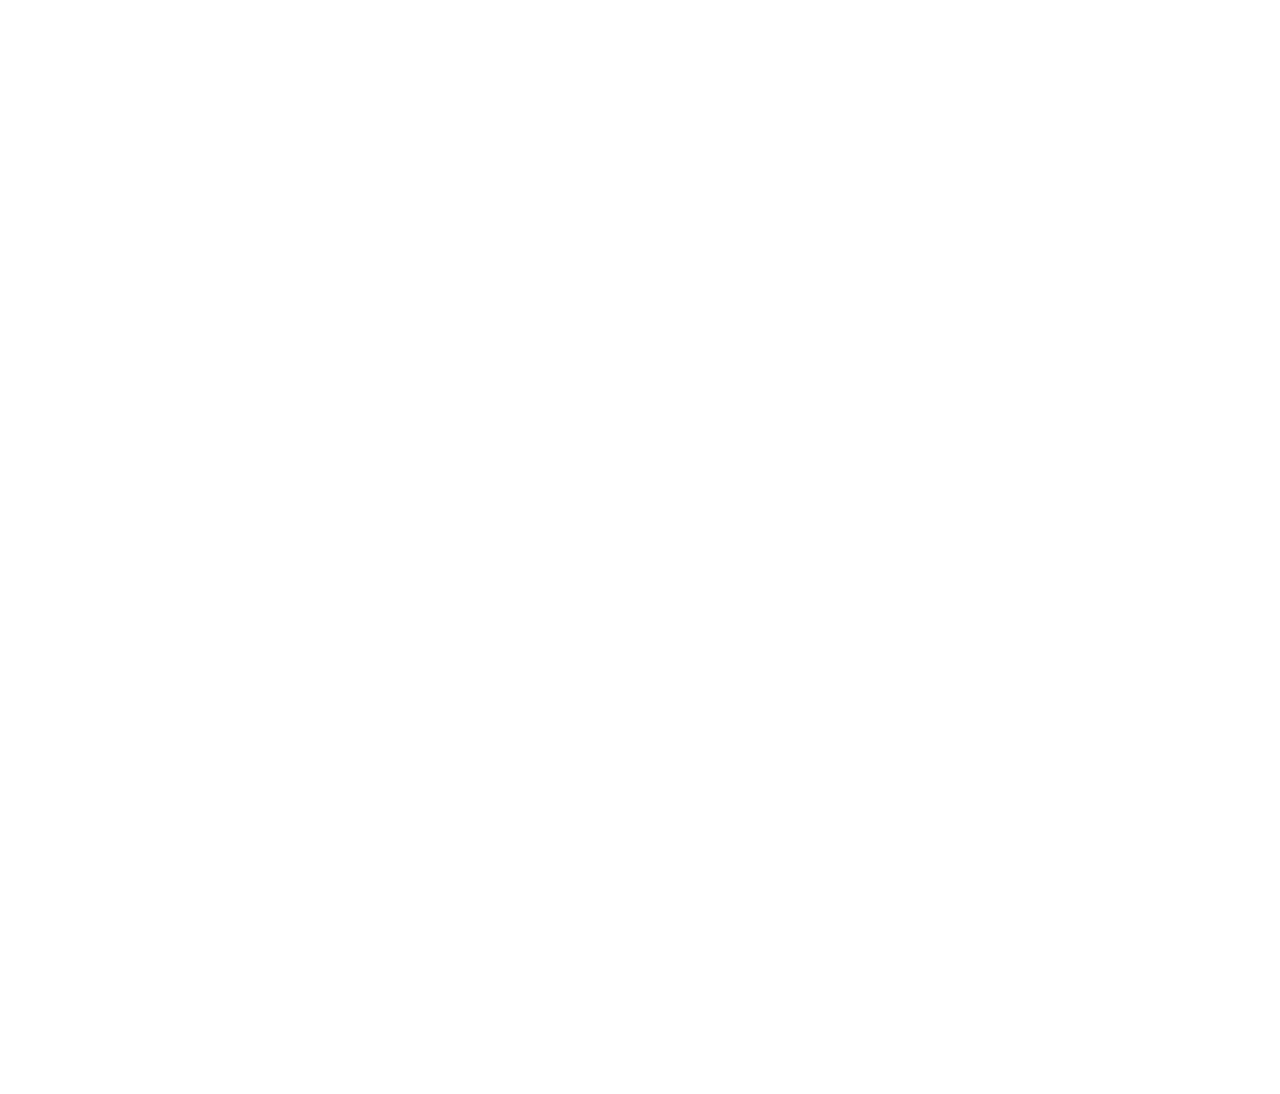
<file: onama.html>
<!DOCTYPE html>
<html lang="en">
  <head>
    <meta charset="UTF-8" />
    <meta name="viewport" content="width=device-width, initial-scale=1.0" />
    <link rel="stylesheet" href="styles/glavni.css" />
    <link rel="stylesheet" href="styles/onama.css" />
    <link rel="stylesheet" href="styles/mobile-devices.css" />
    <title>PutujPlus</title>
  </head>
  <body>
    <div class="onama">
      <nav>
        <div class="logo">
          <h4>PutujPlus</h4>
        </div>
        <ul class="nav-linkovi">
          <li><a href="index.html">Početna</a></li>
          <li><a href="onama.html">O nama</a></li>
          <li><a href="destinacije.html">Destinacije</a></li>
          <li><a href="kontakt.html">Kontakt</a></li>
        </ul>
        <div class="burger">
          <div class="line1"></div>
          <div class="line2"></div>
          <div class="line3"></div>
        </div>
      </nav>
      <div class="naslovi">
        <h1>Iza kulisa: Naša strast za putovanjima!</h1>
        <h4>
          Otkrijte našu posvećenost koja pokreće svaki trenutak vašeg putovanja,
          <br />
          stvarajući nezaboravne priče.
        </h4>
      </div>
    </div>

    <div class="uspomene">
      <div class="naslovi">
        <h4>Uspomene</h4>
        <h1>Dragoceni Trenuci Putovanja</h1>
      </div>
      <div class="sadrzaj">
        <div class="paragraf">
          <img src="slike/uspomene/uspomena1.jpg" />
          <p>
            Osvežite svoja putovanja s nama i doživite svet kroz jedinstvenu
            prizmu avanture. Naša misija je stvaranje nezaboravnih trenutaka
            koji će vaša putovanja učiniti posebnima. Bilo da je to slikovit
            zalazak sunca nad egzotičnom destinacijom, fascinantna kulturna
            iskustva ili jednostavno deljenje smeha s novim prijateljima, svako
            putovanje s nama postaje nezaboravno iskustvo.
            <svg
              id="gornji"
              class="w-6 h-6 text-gray-800 dark:text-white"
              aria-hidden="true"
              xmlns="http://www.w3.org/2000/svg"
              fill="currentColor"
              viewBox="0 0 20 19"
            >
              <path
                d="M14.5 0A3.987 3.987 0 0 0 11 2.1a4.977 4.977 0 0 1 3.9 5.858A3.989 3.989 0 0 0 14.5 0ZM9 13h2a4 4 0 0 1 4 4v2H5v-2a4 4 0 0 1 4-4Z"
              />
              <path
                d="M5 19h10v-2a4 4 0 0 0-4-4H9a4 4 0 0 0-4 4v2ZM5 7a5.008 5.008 0 0 1 4-4.9 3.988 3.988 0 1 0-3.9 5.859A4.974 4.974 0 0 1 5 7Zm5 3a3 3 0 1 0 0-6 3 3 0 0 0 0 6Zm5-1h-.424a5.016 5.016 0 0 1-1.942 2.232A6.007 6.007 0 0 1 17 17h2a1 1 0 0 0 1-1v-2a5.006 5.006 0 0 0-5-5ZM5.424 9H5a5.006 5.006 0 0 0-5 5v2a1 1 0 0 0 1 1h2a6.007 6.007 0 0 1 4.366-5.768A5.016 5.016 0 0 1 5.424 9Z"
              />
            </svg>
          </p>
        </div>
        <div class="paragraf" id="drugi">
          <p>
            Dopustite nam da vam pružimo ne samo putovanje, već i iskustvo koje
            će obogatiti vaš život. Kroz naša putovanja gradimo mostove ka novim
            svetovima, spajajući ljude i kulture. Svaka destinacija postaje
            prilika za stvaranje vlastite priče, prepune uspomena koje će
            trajati čitav život. S nama, vaše putovanje nije samo destinacija -
            to je nepregledno iskustvo koje ćete čuvati zauvek.
            <svg
              id="donji"
              class="w-6 h-6 text-gray-800 dark:text-white"
              aria-hidden="true"
              xmlns="http://www.w3.org/2000/svg"
              fill="currentColor"
              viewBox="0 0 20 19"
            >
              <path
                d="M14.5 0A3.987 3.987 0 0 0 11 2.1a4.977 4.977 0 0 1 3.9 5.858A3.989 3.989 0 0 0 14.5 0ZM9 13h2a4 4 0 0 1 4 4v2H5v-2a4 4 0 0 1 4-4Z"
              />
              <path
                d="M5 19h10v-2a4 4 0 0 0-4-4H9a4 4 0 0 0-4 4v2ZM5 7a5.008 5.008 0 0 1 4-4.9 3.988 3.988 0 1 0-3.9 5.859A4.974 4.974 0 0 1 5 7Zm5 3a3 3 0 1 0 0-6 3 3 0 0 0 0 6Zm5-1h-.424a5.016 5.016 0 0 1-1.942 2.232A6.007 6.007 0 0 1 17 17h2a1 1 0 0 0 1-1v-2a5.006 5.006 0 0 0-5-5ZM5.424 9H5a5.006 5.006 0 0 0-5 5v2a1 1 0 0 0 1 1h2a6.007 6.007 0 0 1 4.366-5.768A5.016 5.016 0 0 1 5.424 9Z"
              />
            </svg>
          </p>
          <img src="slike/uspomene/uspomena2.jpg" />
        </div>
      </div>
    </div>

    <div class="kosmomi">
      <div class="naslovi">
        <h4>Dosta okolišanja!</h4>
        <h1>Ko smo mi?</h1>
      </div>
      <div class="sadrzaj">
        <img src="slike/kosmomi/kosmomi.jpg" />
        <p>
          Mi smo strastveni tim putničkih entuzijasta čija srž predstavlja
          ljubav prema otkrivanju sveta. Nudimo više od običnih putovanja;
          stvaramo iskustva koja ostavljaju traga. Naša agencija je spoj
          stručnosti, posvećenosti i želje da vas inspirišemo da istražujete i
          doživljavate svet na jedinstven način. Svako odredište koje
          predstavljamo pažljivo je odabrano kako bismo vam pružili ne samo
          turističku destinaciju, već i priču koja će vas obogatiti. Bez obzira
          na to jeste li avanturistički duh koji traži adrenalinske poduhvate
          ili ljubitelj kulture željan bogatstva tradicije, mi smo tu da vaša
          putovanja učinimo nezaboravnim. Naša misija je jednostavna - omogućiti
          vam da ne samo putujete, već i da duboko zaronite u srce svake
          destinacije, stvarajući uspomene koje će trajati čitav život. Putujte
          s nama i doživite svet na način koji će vas inspirisati i ostaviti bez
          daha.
        </p>
      </div>
    </div>

    <div class="futer">
      <h4>
        Istražite našu ponudu <br />
        <svg
          class="w-6 h-6 text-gray-800 dark:text-white"
          aria-hidden="true"
          xmlns="http://www.w3.org/2000/svg"
          fill="none"
          viewBox="0 0 20 19"
        >
          <path
            stroke="currentColor"
            stroke-linecap="round"
            stroke-linejoin="round"
            stroke-width="0.5"
            d="m9 12 5.419 3.871A1 1 0 0 0 16 15.057V2.943a1 1 0 0 0-1.581-.814L9 6m0 6V6m0 6H2a1 1 0 0 1-1-1V7a1 1 0 0 1 1-1h7m-5 6h3v5a1 1 0 0 1-1 1H5a1 1 0 0 1-1-1v-5Zm15-3a3 3 0 0 1-3 3V6a3 3 0 0 1 3 3Z"
          />
        </svg>
      </h4>
      <h5 id="futer-pasus">
        Hvala vam na poverenju koje ste nam ukazali i prilici da budemo deo
        vaših putničkih avantura. Naša misija je pružiti vam ne samo putovanje,
        već i iskustvo koje će obogatiti vaš život. Kontaktirajte nas za sledeću
        destinaciju na vašem putu otkrivanja sveta. Vaša sreća je naš uspeh.
        Putujte s nama!
      </h5>
      <div class="futer-dno">
        <div class="location">
          <h4>Kontakt</h4>
          <h5>Kneza Miloša 35, Beograd</h5>
          <h5>061/335-2478</h5>
        </div>
        <div class="social">
          <h4>Zapratite nas</h4>
          <div class="ikonice">
            <a href="https://www.facebook.com/login/">
              <svg
                class="w-6 h-6 text-gray-800 dark:text-white"
                aria-hidden="true"
                xmlns="http://www.w3.org/2000/svg"
                fill="currentColor"
                viewBox="0 0 8 19"
              >
                <path
                  fill-rule="evenodd"
                  d="M6.135 3H8V0H6.135a4.147 4.147 0 0 0-4.142 4.142V6H0v3h2v9.938h3V9h2.021l.592-3H5V3.591A.6.6 0 0 1 5.592 3h.543Z"
                  clip-rule="evenodd"
                />
              </svg>
            </a>
            <a href="https://twitter.com/i/flow/login">
              <svg
                class="w-6 h-6 text-gray-800 dark:text-white"
                aria-hidden="true"
                xmlns="http://www.w3.org/2000/svg"
                fill="none"
                viewBox="0 0 20 20"
              >
                <path
                  fill="currentColor"
                  d="M12.186 8.672 18.743.947h-2.927l-5.005 5.9-4.44-5.9H0l7.434 9.876-6.986 8.23h2.927l5.434-6.4 4.82 6.4H20L12.186 8.672Zm-2.267 2.671L8.544 9.515 3.2 2.42h2.2l4.312 5.719 1.375 1.828 5.731 7.613h-2.2l-4.699-6.237Z"
                />
              </svg>
            </a>
            <a href="https://accounts.google.com/login">
              <svg
                class="w-6 h-6 text-gray-800 dark:text-white"
                aria-hidden="true"
                xmlns="http://www.w3.org/2000/svg"
                fill="currentColor"
                viewBox="0 0 18 19"
              >
                <path
                  fill-rule="evenodd"
                  d="M8.842 18.083a8.8 8.8 0 0 1-8.65-8.948 8.841 8.841 0 0 1 8.8-8.652h.153a8.464 8.464 0 0 1 5.7 2.257l-2.193 2.038A5.27 5.27 0 0 0 9.09 3.4a5.882 5.882 0 0 0-.2 11.76h.124a5.091 5.091 0 0 0 5.248-4.057L14.3 11H9V8h8.34c.066.543.095 1.09.088 1.636-.086 5.053-3.463 8.449-8.4 8.449l-.186-.002Z"
                  clip-rule="evenodd"
                />
              </svg>
            </a>
          </div>
        </div>
      </div>
    </div>

    <script src="js/burger.js"></script>
  </body>
</html>
</file>
<file: styles/glavni.css>
@import url("https://fonts.googleapis.com/css2?family=Montserrat:wght@300;400;500;600&display=swap");

:root {
  --siva: rgb(31 41 55);
  --tamnoplava: #1f2937;
  --zelena: rgb(74 222 128);
  --plava: rgb(96 165 250);
  --roze: rgb(251 113 133);
}

* {
  margin: 0;
  padding: 0;
  box-sizing: border-box;
  font-family: "Montserrat", sans-serif;
}

html {
  overflow-x: hidden;
}

body {
  height: 100vh;
  overflow-x: hidden;
}

.disableYScroll {
  overflow-y: hidden;
}

/* NAVBAR + BURGER MENI */

nav {
  display: flex;
  justify-content: space-around;
  align-items: center;
  min-height: 8vh;
  position: relative;
  z-index: 1;
}

nav .logo {
  color: white;
  text-transform: uppercase;
  letter-spacing: 5px;
  font-size: 25px;
}

nav .nav-linkovi {
  display: flex;
  justify-content: space-around;
  width: 40%;
}

nav .nav-linkovi li {
  list-style-type: none;
}

nav .nav-linkovi a {
  color: white;
  text-decoration: none;
  letter-spacing: 2px;
  font-weight: bold;
  font-size: 16px;
}

nav .burger {
  display: none;
  cursor: pointer;
}

nav .burger div {
  width: 25px;
  height: 3px;
  background-color: white;
  margin: 5px;
  transition: all 0.3s ease;
}

@media screen and (max-width: 1280px) {
  nav .nav-linkovi {
    width: 60%;
  }
}

@media screen and (max-width: 768px) {
  nav .nav-linkovi {
    position: absolute;
    right: 0px;
    height: 92vh;
    top: 8vh;
    display: flex;
    flex-direction: column;
    align-items: center;
    width: 100%;
    transform: translateX(100%);
    transition: transform 0.5s ease-in;
    background-color: var(--tamnoplava);
  }

  nav .nav-linkovi li {
    opacity: 0;
  }

  nav .burger {
    display: block;
    position: relative;
  }
}

.nav-active {
  transform: translateX(0%) !important;
}

@keyframes navLinkFade {
  from {
    opacity: 0;
    transform: translateX(50px);
  }
  to {
    opacity: 1;
    transform: translateX(0px);
  }
}

.toggle .line1 {
  transform: rotate(-45deg) translate(-5px, 6px);
}

.toggle .line2 {
  opacity: 0;
}

.toggle .line3 {
  transform: rotate(45deg) translate(-5px, -6px);
}

/* FUTER */

.futer {
  color: white;
  height: fit-content;
  padding-block: 50px;
  background-color: var(--tamnoplava);
  display: flex;
  flex-direction: column;
  align-items: center;
  justify-content: center;
  text-align: center;
}

.futer h4 {
  text-transform: uppercase;
  font-size: 26px;
}

.futer h4 svg {
  width: 40px;
  height: 40px;
  margin-block: 20px;
  margin-inline: 10px;
}

.futer .futer-dno .social .ikonice a {
  color: white;
  text-decoration: none;
}

.futer .futer-dno .social .ikonice svg {
  width: 25px;
  height: 25px;
  margin-block: 20px;
  margin-inline: 10px;
}

.futer h5 {
  font-size: 16px;
  font-weight: 300;
  margin-block: 20px;
}

.futer h5#futer-pasus {
  width: 45%;
  font-size: 16px;
  font-weight: 300;
  margin-bottom: 50px;
}

.futer .futer-dno {
  width: 50%;
  display: flex;
  justify-content: space-between;
  align-items: center;
}

.landing::after,
.onama::after,
.destinacije::after,
.kontakt::after {
  content: "";
  background-color: rgba(59, 59, 59, 0.6);
  position: absolute;
  top: 0;
  left: 0;
  right: 0;
  bottom: 0;
  z-index: -1;
}

.landing,
.onama,
.destinacije,
.kontakt {
  background-size: cover;
  background-repeat: no-repeat;
  position: relative;
  z-index: 0;
}

.landing .naslovi,
.onama .naslovi,
.destinacije .naslovi,
.kontakt .naslovi {
  color: white;
  text-align: center;
  display: flex;
  flex-direction: column;
  justify-content: center;
  align-items: center;
  height: 92vh;
}

.landing .naslovi h1,
.onama .naslovi h1,
.destinacije .naslovi h1,
.kontakt .naslovi h1 {
  font-size: 55px;
  font-weight: 600;
  line-height: 75px;
  position: relative;
  bottom: 10%;
}

.landing .naslovi h4,
.onama .naslovi h4,
.destinacije .naslovi h4,
.kontakt .naslovi h4 {
  font-size: 20px;
  font-weight: 300;
  line-height: 30px;
  position: relative;
  bottom: 7%;
}

.razlozi .naslovi,
.uspomene .naslovi,
.kosmomi .naslovi,
.kartice .naslovi {
  height: fit-content;
  margin-block: 60px;
  color: var(--siva);
  display: flex;
  flex-direction: column;
  justify-content: center;
  align-items: center;
  text-align: center;
}

.razlozi .naslovi h4,
.uspomene .naslovi h4,
.kosmomi .naslovi h4,
.kartice .naslovi h4 {
  font-size: 20px;
  font-weight: 300;
  letter-spacing: 5px;
  text-transform: uppercase;
}

.razlozi .naslovi h1,
.uspomene .naslovi h1,
.kosmomi .naslovi h1,
.kartice .naslovi h1 {
  font-size: 40px;
  font-weight: 600;
}
</file>
<file: styles/index.css>
.landing {
  background-image: url("../slike/pozadine/pocetna.jpg");
}

.br-active {
  display: block;
}

.razlozi .sadrzaj {
  height: fit-content;
  margin-bottom: 50px;
  color: var(--siva);
  display: flex;
  justify-content: space-evenly;
  align-items: start;
}

.razlozi .sadrzaj img {
  border-radius: 500px;
  display: inline;
}

.razlozi .sadrzaj img#prva {
  width: 350px;
  height: 510px;

  position: relative;
  right: 40px;
  bottom: 50px;
  z-index: -1;
}

.razlozi .sadrzaj img#druga {
  width: 280px;
  height: 420px;
  position: relative;
  top: 30px;
  right: -30px;
  border: 10px solid white;
}

.razlozi .sadrzaj .sekcije .sekcija {
  margin-bottom: 25px;
}

.razlozi .sadrzaj .sekcije .sekcija > * {
  margin-bottom: 10px;
}

.razlozi .sadrzaj .sekcije .sekcija h3 {
  color: white;
  padding: 3px 7px;
  border-radius: 20px;
  display: flex;
  justify-content: center;
  align-items: center;
  width: 50px;
}

.razlozi .sadrzaj .sekcije .sekcija h4 {
  font-size: 25px;
  color: var(--siva);
}

.razlozi .sadrzaj .sekcije .sekcija h5 {
  font-size: 16px;
  font-weight: 300;
  max-width: 600px;
  color: var(--siva);
}

.razlozi .sadrzaj .sekcije .sekcija #prvi {
  background-color: var(--zelena);
}

.razlozi .sadrzaj .sekcije .sekcija #drugi {
  background-color: var(--plava);
}

.razlozi .sadrzaj .sekcije .sekcija #treci {
  background-color: var(--roze);
}

.iskazi {
  width: 80%;
  height: fit-content;
  margin: auto auto 100px auto;
  color: var(--siva);
}

.iskazi h1 {
  font-size: 40px;
  font-weight: 600;
  margin-bottom: 100px;
}

.iskazi .sekcije {
  display: flex;
  justify-content: space-between;
  align-items: center;
  gap: 40px;
}

.iskazi .sekcije .sekcija {
  display: flex;
  flex-direction: column;
  justify-content: center;
  align-items: space-between;
  padding: 20px 50px 50px 50px;
  border-radius: 30px;
  background-color: rgb(226, 232, 240);
  position: relative;
}

.iskazi .sekcije .sekcija .gore {
  display: flex;
  justify-content: start;
  align-items: center;
  margin-bottom: 20px;
}

.iskazi .sekcije .sekcija .gore .slika img {
  height: 100px;
  width: 100px;
  border-radius: 100%;
}

.iskazi .sekcije .sekcija .gore .slika svg {
  width: 100px;
  height: 100px;
  position: absolute;
  top: -50px;
  right: 30px;
}

.iskazi .sekcije .sekcija .gore .podaci {
  display: flex;
  flex-direction: column;
  margin-left: 25px;
}

.iskazi .sekcije .sekcija .gore .podaci h4 {
  font-size: 26px;
}

.iskazi .sekcije .sekcija .gore .podaci h5,
.iskazi .sekcije .sekcija .dole p {
  font-size: 18px;
  font-weight: 300;
}
</file>
<file: styles/mobile-devices.css>
/* LAPTOP PRIKAZ */
@media screen and (max-width: 1280px) {
  .razlozi .sadrzaj img {
    display: none;
  }

  .razlozi .sadrzaj .sekcije {
    margin: auto;
    text-align: center;
  }

  .razlozi .sadrzaj .sekcije .sekcija h3 {
    margin: auto auto 10px auto;
  }

  .lokacija {
    flex-direction: column-reverse;
  }

  .lokacija .sadrzaj {
    text-align: center;
  }

  .uspomene .sadrzaj .paragraf {
    flex-direction: column;
    margin-bottom: 30px;
  }

  .uspomene .sadrzaj .paragraf#drugi {
    flex-direction: column-reverse;
  }

  .uspomene .sadrzaj .paragraf img {
    border-radius: 30px;
  }

  .uspomene .sadrzaj .paragraf p svg#gornji,
  .uspomene .sadrzaj .paragraf p svg#donji {
    display: none;
  }

  .kosmomi .sadrzaj p {
    margin-inline: 25px;
  }

  .kosmomi .sadrzaj img {
    width: 80vw;
    height: 49.72vw;
  }
}

/* MOBILNI PRIKAZ */
@media screen and (max-width: 768px) {
  .landing {
    background-position: right;
  }

  .landing .naslovi,
  .onama .naslovi,
  .destinacije .naslovi,
  .kontakt .naslovi {
    align-items: start;
    text-align: left;
    margin-inline: 15px;
  }

  .landing .naslovi h1,
  .onama .naslovi h1,
  .destinacije .naslovi h1,
  .kontakt .naslovi h1 {
    font-size: 45px;
    line-height: 60px;
  }

  .br-active {
    display: none;
  }

  .razlozi .naslovi,
  .uspomene .naslovi,
  .kosmomi .naslovi,
  .kartice .naslovi {
    margin-inline: 15px;
  }

  .razlozi .naslovi h1,
  .uspomene .naslovi h1,
  .kosmomi .naslovi h1,
  .kartice .naslovi h1 {
    font-size: 30px;
  }

  .razlozi .sekcije .sekcija {
    margin-inline: 15px;
  }

  .iskazi h1 {
    text-align: center;
    font-size: 30px;
  }

  .iskazi .sekcije {
    flex-direction: column;
    gap: 75px;
  }

  .iskazi .sekcije .sekcija .gore .slika svg {
    width: 80px;
    height: 80px;
    right: 10px;
  }

  .lokacija .mapa iframe {
    width: 80vw !important;
    height: 80vw !important;
  }

  .kartice .sekcije {
    grid-template-columns: auto auto;
    grid-template-rows: repeat("auto", 5);
  }

  .futer h5#futer-pasus {
    width: 70%;
    min-width: 300px;
  }

  .futer .futer-dno {
    width: 100%;
    display: flex;
    flex-direction: column;
  }

  .futer .futer-dno .social,
  .futer .futer-dno .location {
    margin-bottom: 40px;
  }

  .forma form {
    width: 100%;
  }
}

@media screen and (max-width: 500px) {
  .kartice .sekcije {
    grid-template-columns: auto;
    grid-template-rows: repeat("auto", 9);
  }

  .uspomene .sadrzaj .paragraf img {
    width: 80vw;
    height: 100vw;
  }

  .white-popup {
    margin: 20px;
    bottom: 0px;
  }

  #destinacija-popup .upit .brOsoba,
  #destinacija-popup .upit .datumOd,
  #destinacija-popup .upit .datumDo {
    justify-content: space-around;
    width: 100%;
  }
}
</file>
<file: styles/destinacije.css>
.destinacije {
  background-image: url("../slike/pozadine/destinacije.jpg");
}

.kartice {
  height: fit-content;
}

.kartice .sekcije {
  display: grid;
  grid-template-rows: auto auto auto;
  grid-template-columns: auto auto auto;
  row-gap: 100px;
  margin-bottom: 200px;
}

.kartice .sekcije .sekcija {
  display: flex;
  flex-direction: column;
  justify-content: center;
  align-items: center;
  color: var(--siva);
  transition: transform 0.2s ease-in;
}

.kartice .sekcije .sekcija:hover {
  transform: scale(1.03);
}

.kartice .sekcije .sekcija img {
  width: 250px;
  height: 350px;
  border-top-left-radius: 30px;
  border-top-right-radius: 30px;
}

.kartice .sekcije .sekcija h4 {
  font-size: 25px;
  margin-top: 15px;
  margin-bottom: 5px;
}

.kartice .sekcije .sekcija .drzava {
  display: flex;
  justify-content: start;
  align-items: center;
  margin-bottom: 15px;
}

.kartice .sekcije .sekcija .drzava h5 {
  font-size: 16px;
  color: #858585;
}

.kartice .sekcije .sekcija .drzava svg {
  width: 30px;
  height: 30px;
  color: rgb(197, 39, 0);
}

.kartice .sekcije .sekcija .cena {
  display: flex;
  justify-content: space-between;
  align-items: center;
  width: 250px;
}

.kartice .sekcije .sekcija .cena h3 {
  font-weight: 600;
  font-size: 27px;
}

.kartice .sekcije .sekcija .cena a {
  text-decoration: none;
  color: var(--tamnoplava);
  font-size: 20px;
  padding: 10px 20px;
  background-color: rgb(226, 232, 240);
  border-radius: 15px;
}

/* POPUP MODAL */

.white-popup {
  position: relative;
  bottom: 100px;
  background: #fff;
  padding: 20px;
  width: auto;
  max-width: 500px;
  margin: 20px auto;
}

#destinacija-popup {
  color: var(--siva);
}

#destinacija-popup h1 {
  text-align: center;
  margin-block: 20px;
}

#destinacija-popup .upit h4 {
  font-size: 18px;
  font-weight: 300;
}

#destinacija-popup .upit {
  display: flex;
  flex-direction: column;
  justify-content: center;
  align-items: center;
}

#destinacija-popup .upit > * {
  margin-block: 22px;
}

#destinacija-popup .upit .brOsoba,
#destinacija-popup .upit .datumOd,
#destinacija-popup .upit .datumDo {
  display: flex;
  justify-content: space-between;
  align-items: center;
  width: 55%;
}

#destinacija-popup .upit h5 {
  font-size: 16px;
  font-weight: 400;
  text-align: center;
}

#destinacija-popup .upit button {
  color: white;
  font-size: 16px;
  background-color: #005cc8;
  border: none;
  border-radius: 30px;
  padding: 15px 80px;
}
</file>
<file: styles/kontakt.css>
.kontakt {
  background-image: url("../slike/pozadine/kontakt.jpg");
}

.kontakt .naslovi {
  color: white;
  text-align: center;
  display: flex;
  flex-direction: column;
  justify-content: center;
  align-items: center;
  height: 92vh;
}

.lokacija {
  display: flex;
  align-items: center;
  justify-content: space-around;
  gap: 60px;
  margin: 100px auto 100px auto;
  width: 70%;
  height: fit-content;
  color: var(--siva);
}

.lokacija .sadrzaj h1 {
  font-size: 35px;
  margin-bottom: 20px;
}

.lokacija .sadrzaj p {
  font-size: 20px;
  font-weight: 300;
  max-height: 100px;
}

.lokacija .mapa {
  display: flex;
  justify-content: center;
  align-items: center;
}

.forma {
  height: fit-content;
  margin-block: 100px;
  color: var(--siva);
  display: flex;
  flex-direction: column;
  align-items: center;
  justify-content: start;
  width: 100%;
}

.forma h1 {
  font-size: 35px;
  margin-bottom: 20px;
  text-align: center;
}

.forma form {
  display: flex;
  flex-direction: column;
  justify-content: flex-start;
  align-items: center;
  width: 75%;
  padding-top: 32px;
}

.forma form input,
.forma form textarea {
  width: 80%;
  margin-bottom: 16px;
  padding: 16px;
  resize: none;
  border-style: none;
  border-bottom: 2px solid #b3b3b3;
  text-align: center;
}

.upozorenje {
  border-bottom: 2px solid red !important;
}

.zvezdica {
  color: red;
}

.forma form input:focus,
.forma form textarea:focus {
  outline: none;
  border-bottom: 2px solid var(--plava);
}

.forma form .radioDugmad {
  display: flex;
  flex-direction: row;
  margin-bottom: 20px;
}

.forma form h5 {
  margin-bottom: 30px;
  font-size: 16px;
  font-weight: 400;
  color: red;
}

.forma form .radioDugmad .radioDugme {
  display: flex;
  flex-direction: row;
  align-items: center;
  justify-content: center;
  line-height: 19.2px;
  padding-left: 32px;
}

/* Stavlja radio button i label u isti red */
.forma form .radioDugmad .radioDugme label {
  float: left;
  clear: none;
  display: block;
  padding: 0px 0px 12px 10px;
}

.forma form button {
  color: white;
  font-size: 16px;
  background-color: var(--tamnoplava);
  border: none;
  border-radius: 30px;
  padding: 15px 80px;
}
</file>
<file: styles/onama.css>
.onama {
  background-image: url("../slike/pozadine/onama.jpg");
}

.uspomene {
  height: fit-content;
}

.uspomene .sadrzaj {
  display: flex;
  flex-direction: column;
  justify-content: center;
  align-items: center;
  width: 65%;
  margin: auto auto 100px auto;
}

.uspomene .sadrzaj .paragraf {
  display: flex;
  justify-content: center;
  align-items: center;
  gap: 50px;
  position: relative;
}

.uspomene .sadrzaj .paragraf img {
  border-radius: 500px;
  width: 400px;
  height: 500px;
}

.uspomene .sadrzaj .paragraf p,
.kosmomi .sadrzaj p {
  font-size: 20px;
  font-weight: 300;
  text-align: center;
}

.uspomene .sadrzaj .paragraf p svg {
  width: 100px;
  height: 100px;
  max-height: 300px;
  color: var(--plava);
  position: absolute;
}

.uspomene .sadrzaj .paragraf p svg#gornji {
  left: 250px;
  bottom: -30px;
  display: inline;
}

.uspomene .sadrzaj .paragraf p svg#donji {
  top: 400px;
  right: 260px;
  display: inline;
}

.kosmomi {
  height: fit-content;
  margin-bottom: 150px;
}

.kosmomi .sadrzaj {
  display: flex;
  flex-direction: column;
  justify-content: center;
  align-items: center;
  gap: 100px;
}

.kosmomi .sadrzaj img {
  width: 846px;
  height: 480px;
  border-radius: 30px;
}

.kosmomi .sadrzaj p {
  margin-inline: 150px;
  height: fit-content;
}
</file>
